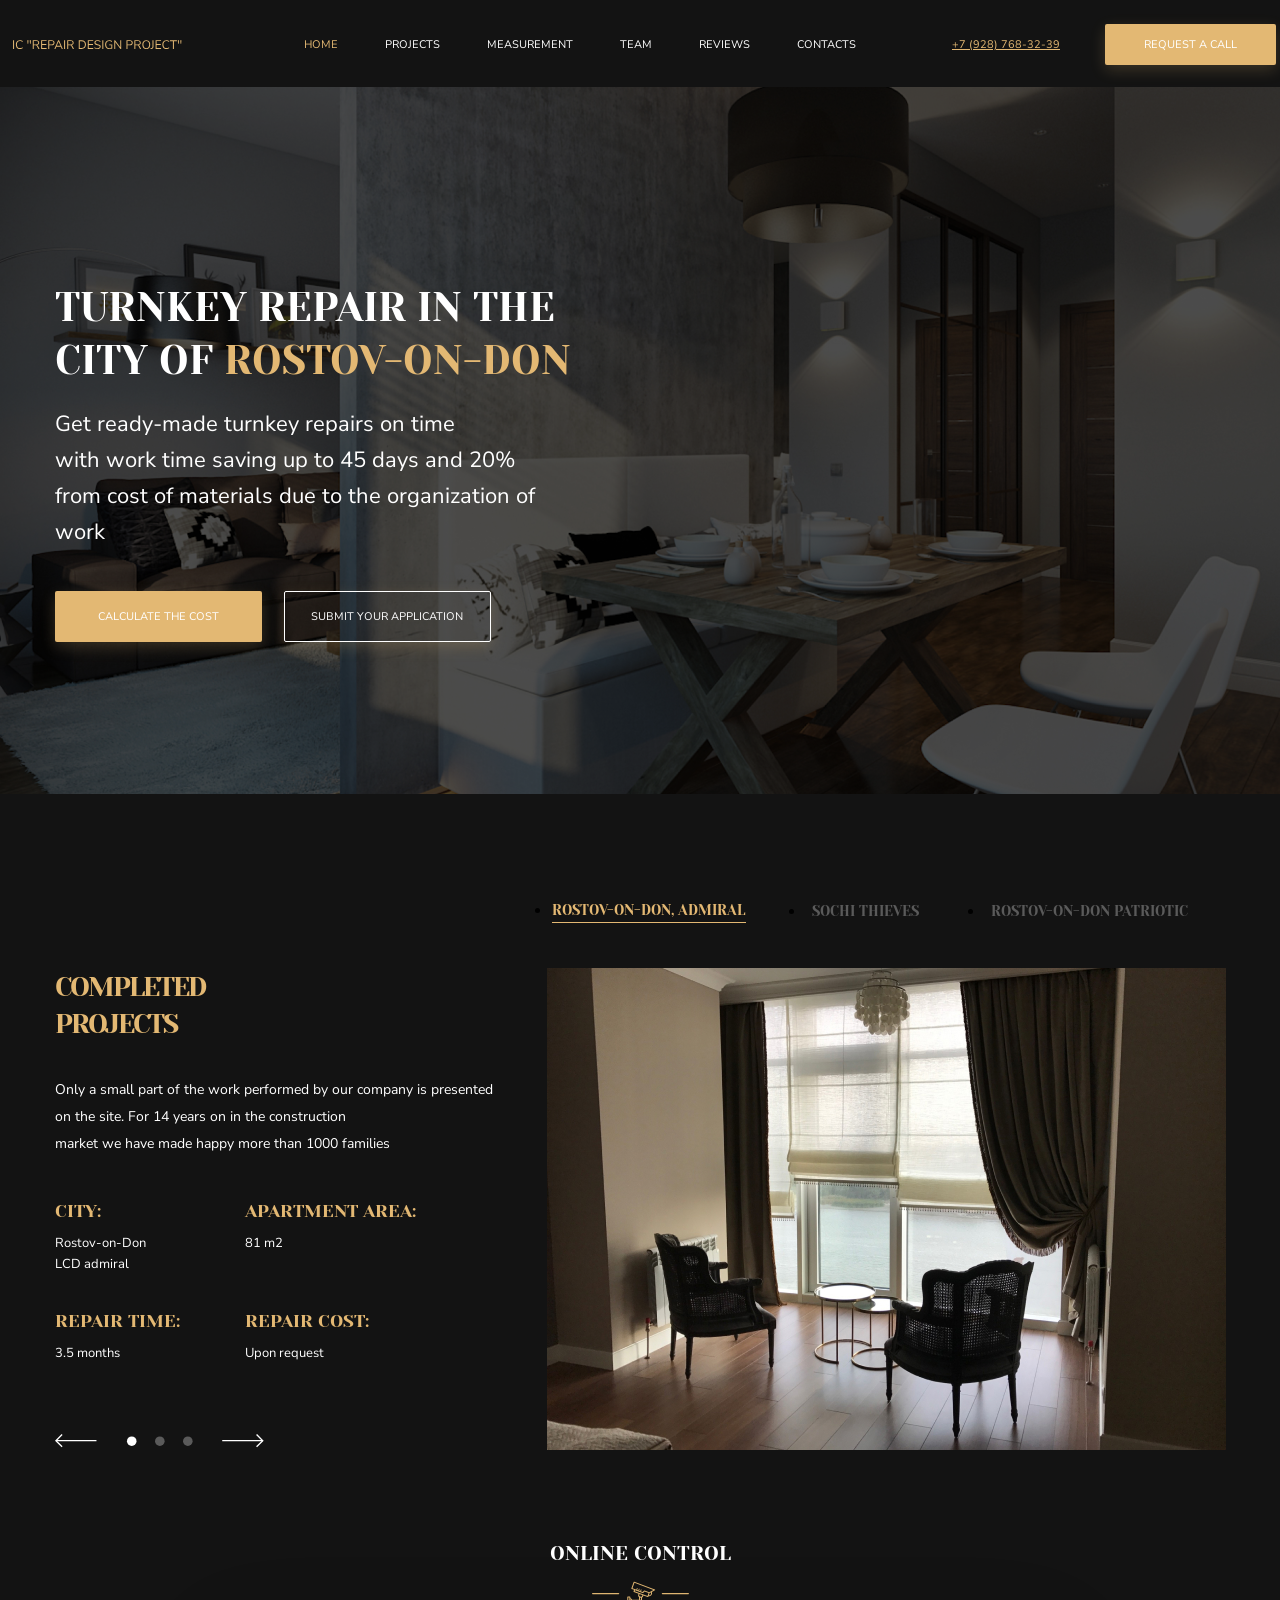
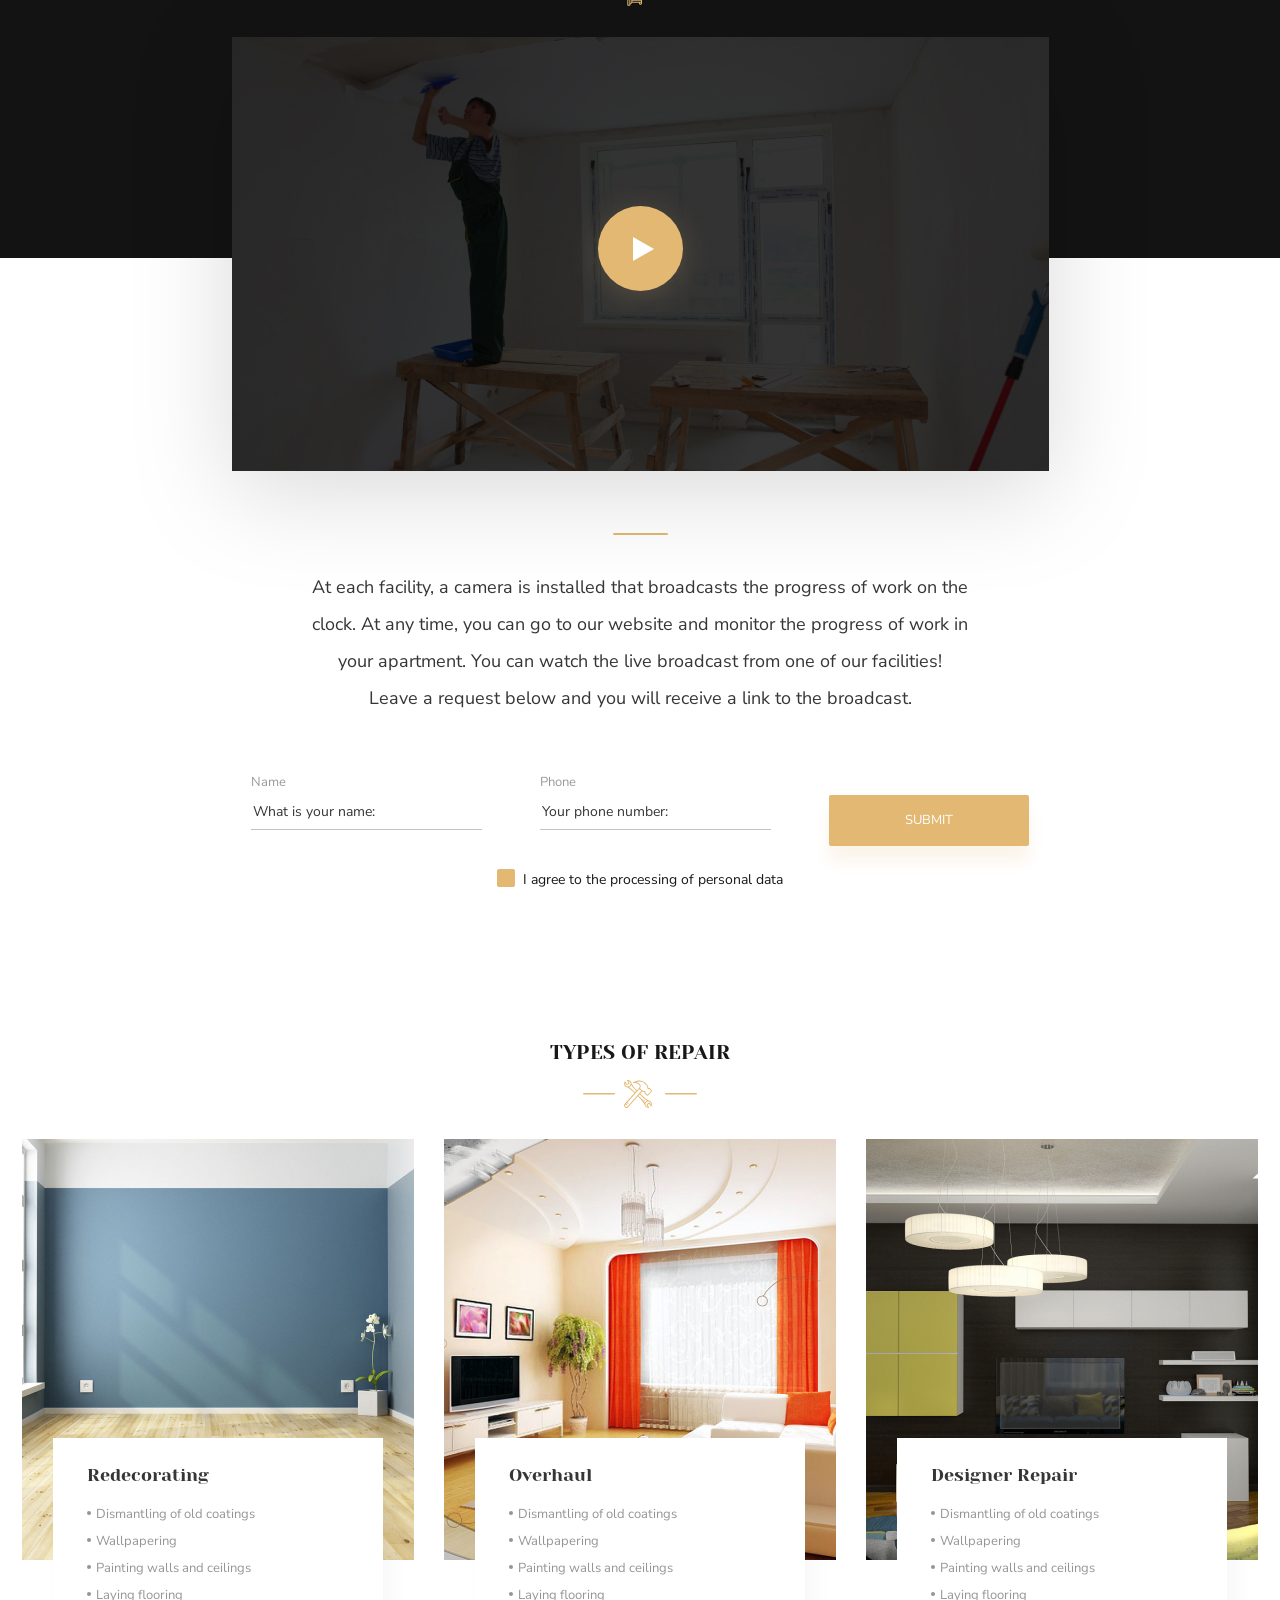
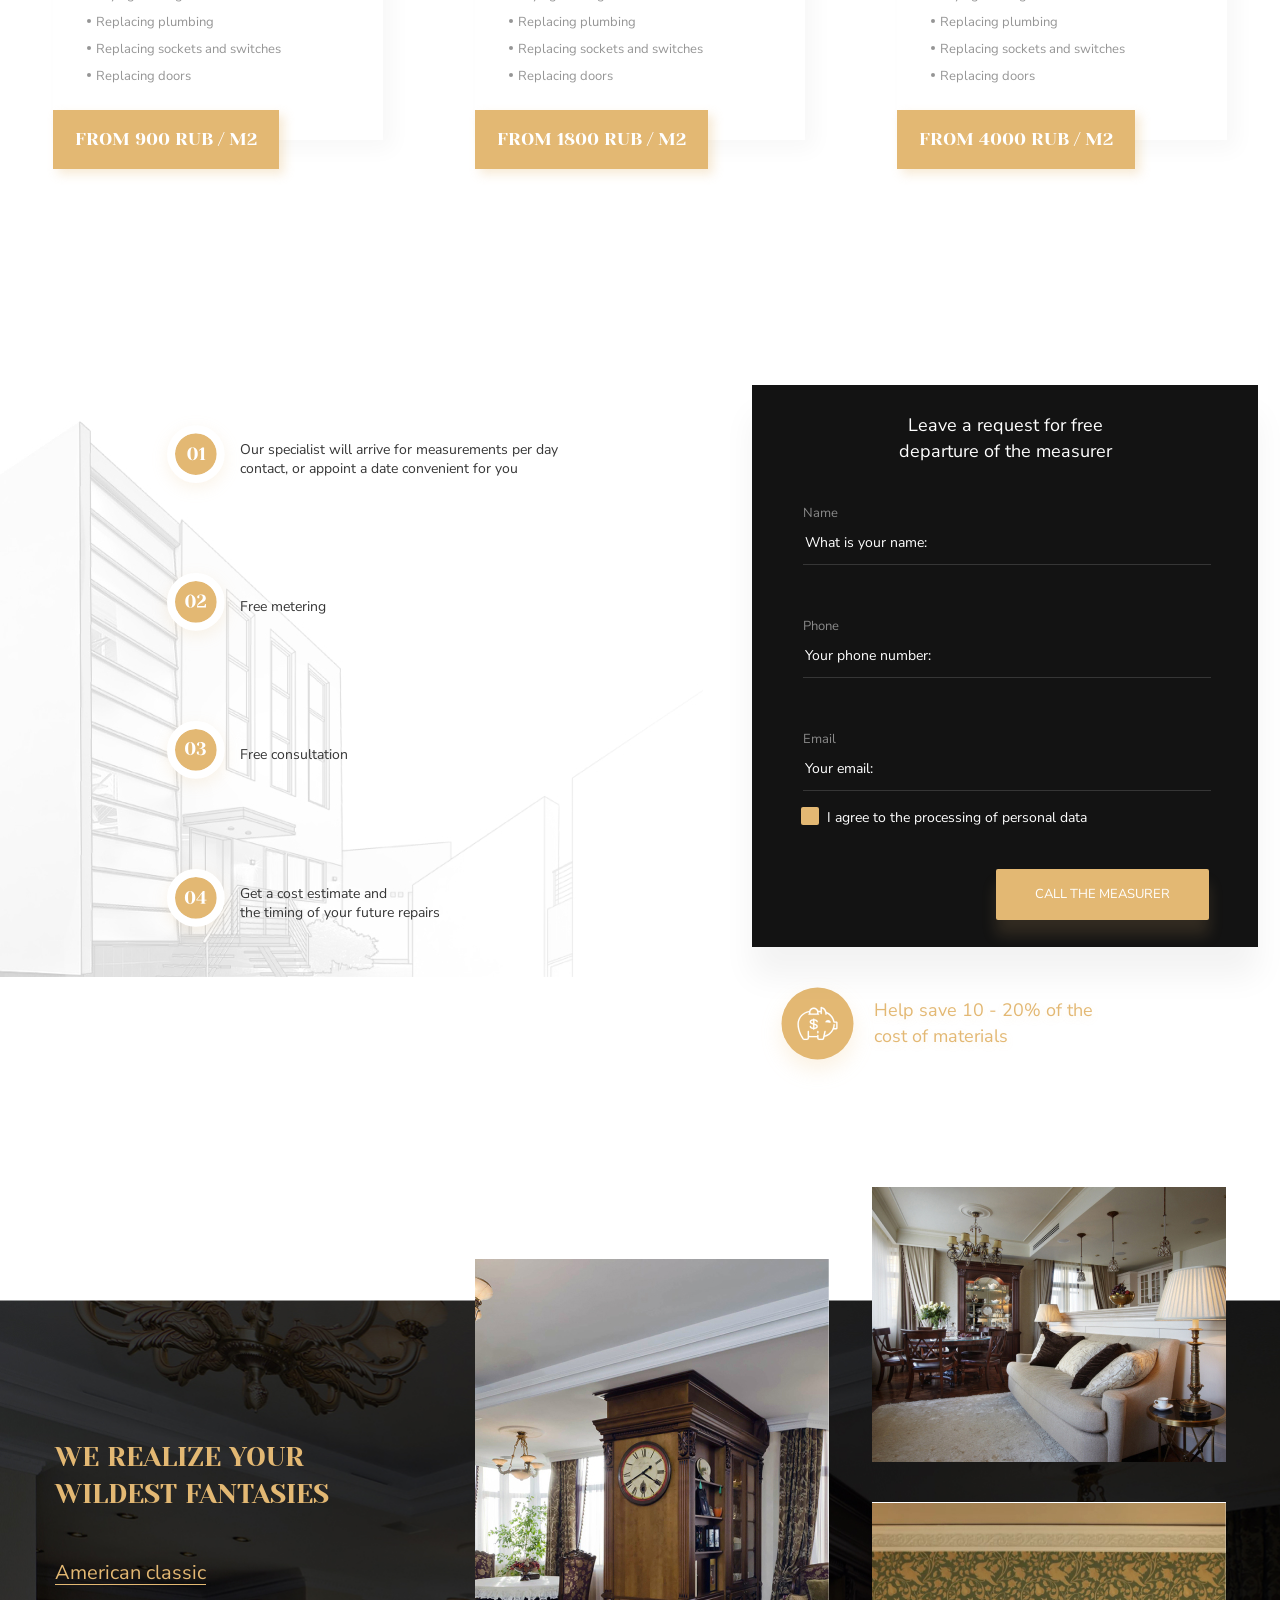
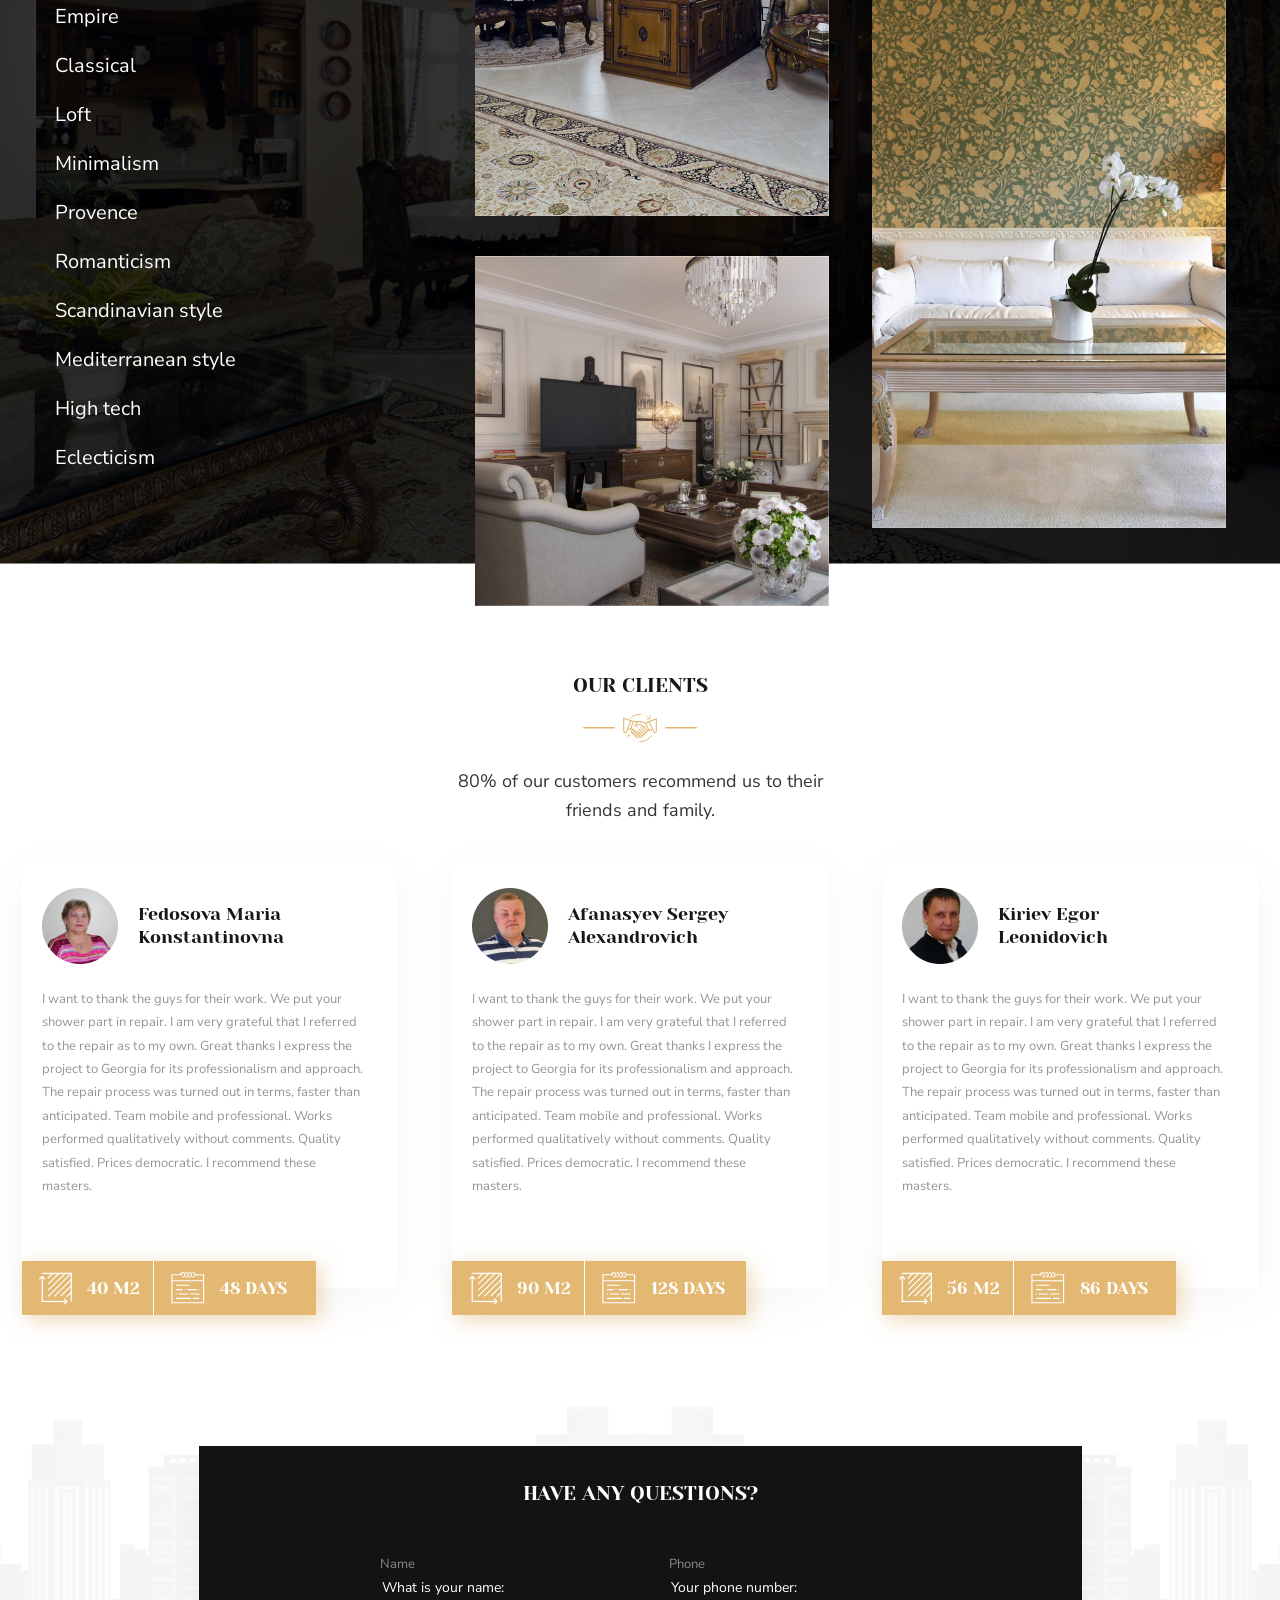
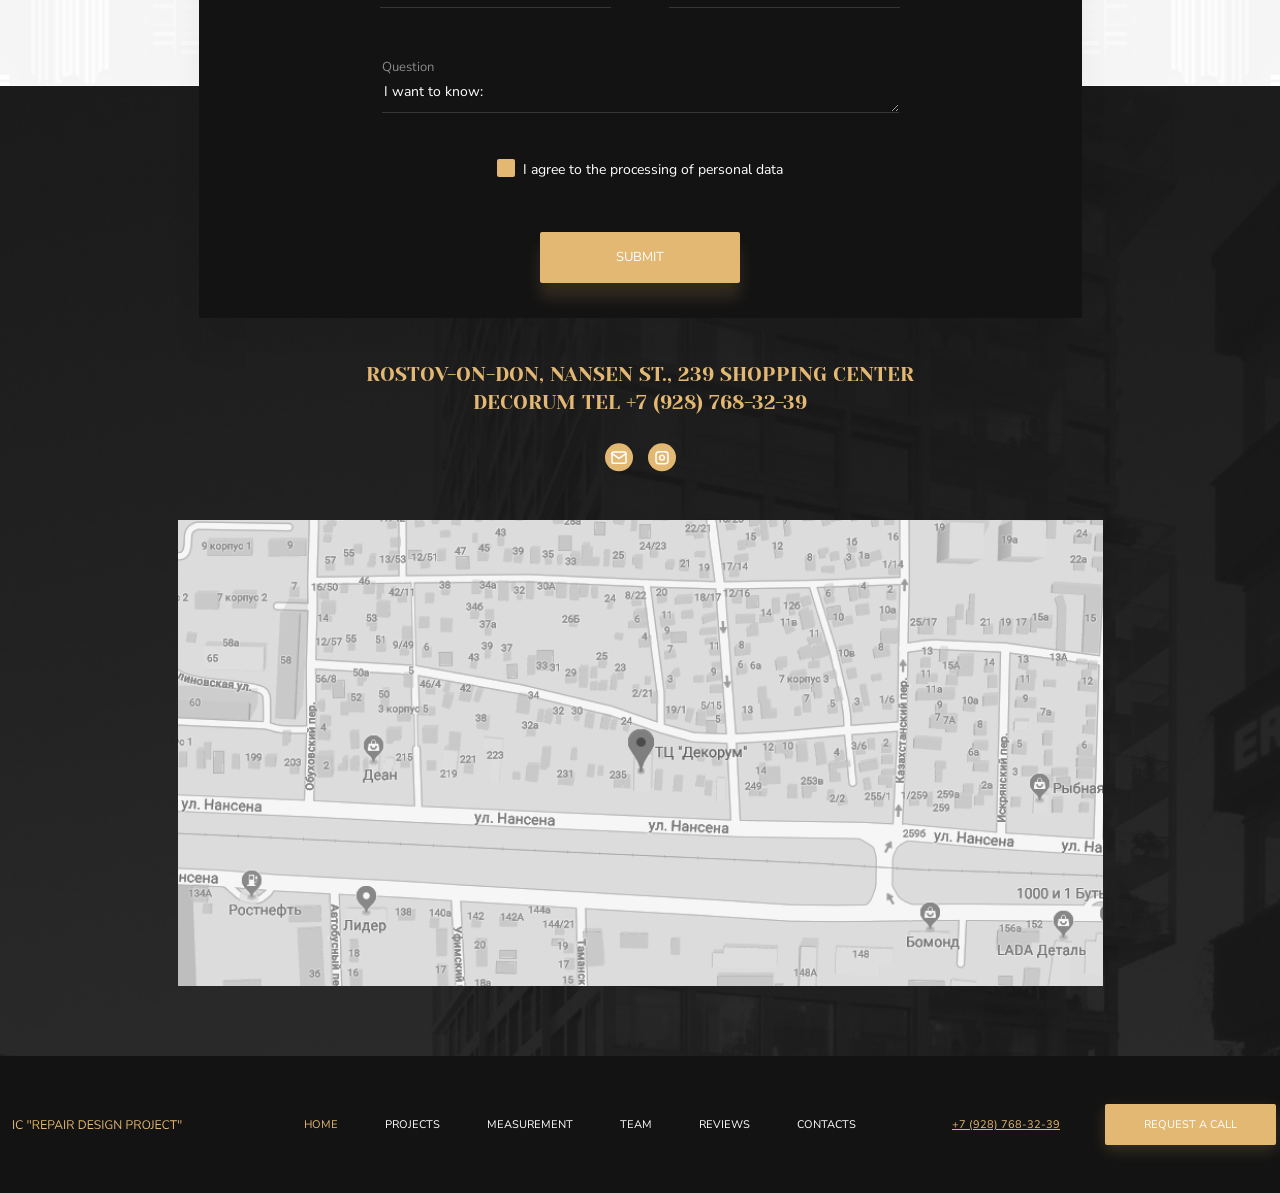
<file: index.html>
<!DOCTYPE html>
<html lang="en">

<head>
    <meta charset="UTF-8">
    <meta http-equiv="X-UA-Compatible" content="IE=edge">
    <meta name="viewport" content="width=device-width, initial-scale=1.0">

    <link rel="preconnect" href="https://fonts.googleapis.com">
    <link rel="preconnect" href="https://fonts.gstatic.com" crossorigin>
    <link href="https://fonts.googleapis.com/css2?family=Nunito+Sans&family=Yeseva+One&display=swap" rel="stylesheet">

    <link rel="stylesheet" href="./css/normalize.css">
    <link rel="stylesheet" href="./css/styles_desktop.css">
    <link rel="stylesheet" href="./css/styles_old-desktop.css">
    <link rel="stylesheet" href="./css/styles_tablet.css">
    <link rel="stylesheet" href="./css/styles_mobile.css">
    <!-- решил в этом проекте разместить стили по медиазапросам в разделные файлы. Параллельно последнее время тренировался с другими макетами и пришёл к выводу, что мне удобно собирать как бы слоями... Сразу во всех версиях сначала header, потом первую секцию в мейне и тд... Ну, и мобайл-фёрст. И на предпроцессорах. Этот проект не стал переделывать, но данный наработанный навык буду использовать в будущем.  -->

    <script defer src="./js/script.js"></script>

    <title>Turnkey Repair in the city of Rostov-on-Don</title>
</head>

<body class="body">
    <header class="header">
        <div class="header__container">
            <img class="header__logo" src="./img/Logo-IC_Repair-Design-Project.svg" width="180" height="10"
                alt="Logo IC Repair Design Project">
            <!-- Понимаю, что в макете логотип это просто шрифт, который используется во всём макете, но я логотип перевёл в svg специально, т.к. обычно так поступаю. За частую в лого уникальный шрифт из нейминга в бренд-буке и шаг вправо/влево считается побегом. Чтобы логотип не поломался при любом раскладе, сделал так -->
            <nav class="header__navigation">
                <a class="header__link header__link--current" href="./index.html">Home</a>
                <a class="header__link" href="./blank.html">PROJECTS</a>
                <a class="header__link" href="./blank.html">MEASUREMENT</a>
                <a class="header__link" href="./blank.html">TEAM</a>
                <a class="header__link" href="./blank.html">REVIEWS</a>
                <a class="header__link" href="./blank.html">CONTACTS</a>
                <!-- Капексом написал линки/кнопки для удобства при чтении кода, text-transform: uppercase в css присутствует. Верхнюю (Home) оставил для примера, что работает -->
            </nav>
            <a class="header__telephone" href="tel:+79287683239">+7 (928) 768-32-39</a>
            <button class="header__button">REQUEST A CALL</button>
            <!-- все кнопки в макете разные, без единого стиля, привязаны больше к размеру, а не единым внутренним падингам, которые по макету везде плавают... Да и даже стиль шрифта в макете плавает (Вы разрешили поправить). Поэтому сделал кнопки с фиксированным размером (в соответствии макету) и не стал выносить отдельно общие стили. Понимаю, что в идеале лучше: задать общий класс (.button), далее внутренние различия каждой кнопки вынести в отдельный класс с модификатором (.button--модификтор), а для регулировки внешних марженов ещё один класс (.название блока__button) и так будет идеально по БЭМ. Обычно так и делаю. Но, это работает в макетах, где есть общий единый стиль. А здесь в макете "разношёрст" и наплодит кучу доп.классов (парой штук не обойтись) и разбросает код в разные места из блоков, который будет не удобно читать. Можно, конечно и не под основным баттоном все модификаторы прописать, а разместить в сами блоки, но тут опять под вопросом, как лучше.  Поэтому решил не плодить лишние классы, т.к. в данном макете каждая кнопка по сути уникальная и разместить все описания стилей каждой кнопки в её рамках и рамках каждого блока, что удобнее читать и переносить в другое место. С одной стороны это увеличивает код, но с другой, если описать в разных классах, там его будет как минимум не меньше (конкретно в этом макете). -->
        </div>
    </header>

    <main class="main">

        <section class="turnkey-repair">
            <div class="turnkey-repair__container">
                <h1 class="turnkey-repair__title">
                    Turnkey Repair in the city of
                    <span class="turnkey-repair__title--city">Rostov-on-Don</span>
                </h1>
                <p class="turnkey-repair__text">
                    Get ready-made turnkey repairs on time<br> with work time saving up to 45 days and <br
                        class="turnkey-repair__br-mobile">20% from cost of
                    materials
                    due to the organization of work
                </p>
                <!-- в мобильном макете форматирование этого блока текста, конечно жесть... Я бы побил дизайнера :-). Сделал его крайне спорную задумку по форматированию текста добавив br-ку с классом, которая скрывается в десктопной версии и отображатеся только в мобильной. Если решу добавить этот проект себе в портфолио, то поправлю этот момент. Здесь же сделал в соответсвии с макетом, чтобы показать, что могу с этим справиться -->

                <button class="button turnkey-repair__button1">CALCULATE THE COST</button>
                <button class="button turnkey-repair__button2"><span class="turnkey-repair__span-mobile">SUBMIT YOUR
                    </span>APPLICATION</button>
                <!-- не понял на счет разных названий в кнопке выше в мобилке и в десктопе. Может это проверка на внимательность верстальщика? Заметил,  реализовал разные названия через спан и дисплей нан -->

            </div>
            <div class="turnkey-repair__img-overlay"></div>
        </section>

        <section class="completed-projects">
            <div class="completed-projects__container">
                <ul id="city-list" class="completed-projects__top-nav">
                    <li>
                        <button class="completed-projects__button-top-nav completed-projects__button-top-nav--active">Rostov-on-Don, Admiral</button>
                    </li>
                    <li>
                        <button class="completed-projects__button-top-nav">Sochi Thieves</button>
                    </li>
                    <li>
                        <button class="completed-projects__button-top-nav">Rostov-on-Don Patriotic</button>
                    </li>
                    <!-- сделал выше именно кнопками, а не ссылками, т.к. эти три пункта мне больше напоминают дублирование навигации стрелками из этого раздела, которые совершают замену слайдов и описаний проектов, а не ссылку на другие страницы. -->
                </ul>
                <div class="completed-projects__box">
                    <h2 class="completed-projects__title">
                        Completed <br>projects
                    </h2>
                    <p class="completed-projects__text">
                        Only a small part of the work performed by our company is presented on the site. For 14
                        years on
                        in the
                        construction <br>market we have made happy more than 1000 families
                    </p>

                    <!-- сделал не списком ниже, а дифинишн листом. По-моему здесь логичнее некуда. -->
                    <dl class="completed-projects__dl">
                        <div>
                            <dt class="completed-projects__dt">City:</dt>
                            <dd id="city-name" class="completed-projects__dd">Rostov-on-Don LCD admiral</dd>
                        </div>

                        <div>
                            <dt class="completed-projects__dt">apartment area:</dt>
                            <dd id="area-value" class="completed-projects__dd">81 m2</dd>
                        </div>

                        <div>
                            <dt class="completed-projects__dt">Repair time:</dt>
                            <dd id="repair-time-value" class="completed-projects__dd">3.5 months</dd>
                        </div>

                        <div>
                            <dt class="completed-projects__dt">Repair Cost:</dt>
                            <dd id="cost-value" class="completed-projects__dd">Upon request</dd>
                        </div>
                    </dl>

                    <div class="completed-projects__nav">
                        <button id="back" class="completed-projects__button-nav" aria-label="back">
                            <img src="./img/icon/icon_arrow-left.svg" alt="icon arrow left to back project">
                        </button>

                        <div id="point-list" class="completed-projects__nav-points">
                            <button class="completed-projects__button-nav" aria-label="selected slide">
                                <img src="./img/icon/icon_point_active.svg" alt="icon active project">
                            </button>

                            <button class="completed-projects__button-nav" aria-label="next slide">
                                <img src="./img/icon/icon_point_no-active.svg" alt="icon no active project go next">
                            </button>

                            <button class="completed-projects__button-nav" aria-label="next slide">
                                <img src="./img/icon/icon_point_no-active.svg" alt="icon no active project go next">
                            </button>
                        </div>

                        <button id="forward" class="completed-projects__button-nav" aria-label="forward">
                            <img src="./img/icon/icon_arrow-right.svg" alt="icon arrow right to next project">
                        </button>
                    </div>
                    <!-- навигацию с кнопками сопроводил описанием, если картинки не подгрузятся или для озвучивания скринридером -->

                    <div class="completed-projects__img-box">
                        <picture class="completed-projects__slide">
                            <source id="slide-img-mobile" srcset="./img/slide2-m.jpg" media="(max-width: 1255px)">
                            <img id="slide-img-desktop" src="./img/slide1.jpg" alt="interior at the window of the Аdmiral project">
                        </picture>
                        <!-- подмена картинки для мобильной версии. Странно, что они разные у дизайнера в макете. Обратил внимание, что в слоях десктопной версии есть таже, что в мобильной версии, но скрыта верхним слоем. Использую в проекте 2 варината (через тег picture и в css @media скрываю display: none и подменяю) -->

                        <div class="completed-projects__controls-mobile">
                            <button id="back-mobile" class="completed-projects__button-mobile" aria-label="back">
                                <img src="./img/icon/icon_round_arrow-left.svg" alt="icon arrow left to back project">
                            </button>
                            <button id="forward-mobile" class="completed-projects__button-mobile" aria-label="forward">
                                <img src="./img/icon/icon_round_arrow-right.svg" alt="icon arrow right to next project">
                            </button>
                            <!-- здесь тоже, кнопки смены проектов и слайдов для мобильной версии сопроводил поясняющим описанием, если картинки заглючат и не загрузятся -->
                        </div>
                    </div>
                </div>
            </div>
        </section>

        <section class="online-control">
            <div class="online-control__container">

                <h2 class="online-control__title">ONLINE CONTROL
                    <img class="online-control__logo" src="./img/icon/icon_camera.svg" alt="">
                </h2>

                <div class="online-control__video-container">
                    <video class="online-control__video" width="817" height="434" poster="./img/video_slide_dark.jpg">
                    </video>
                    <video class="online-control__video-mobile" width="340" height="207"
                        poster="./img/video_slide_dark-m.jpg">
                    </video>

                    <button class="online-control__play-button" aria-label="play">
                        <img class="online-control__play-button-img" src="./img/icon/icon_play.svg" alt="">
                    </button>
                </div>
                <!-- оформил видеоконтейнером. Два варианта для десктопа и мобильной версии отдельно, т.к. в poster-е фотки у каждой версии свои. Кнопку использую одну с перепозиционированием calc в css -->

                <p class="online-control__text">
                    At each facility, a camera is installed that broadcasts the progress of work on the clock. At any
                    time,
                    you
                    can go to our website and monitor the progress of work in your apartment. You can watch the live
                    broadcast
                    from one of our facilities! <br> Leave a request below and you will receive a link to the broadcast.
                </p>

                <form class="online-control__form">
                    <label class="online-control__lable">
                        Name
                        <input class="online-control__input" type="text" placeholder="What is your name:">
                    </label>

                    <label class="online-control__lable">
                        <span class="online-control__span-mobile-of">Phone</span><span
                            class="online-control__span-desktop-of">Number</span>
                        <!-- замена разных заголовков в лейбле в мобильной и десктоп версиях. В одной Phone, в другой Number. Может косяк дизайнера или проверка на внимательность? короче я сделал, как в макете. -->
                        <input class="online-control__input" type="tel" data-tel-input placeholder="Your phone number:"
                            maxlength="18">
                    </label>

                    <button class="button online-control__button">SUBMIT</button>

                    <label class="check">
                        <input class="check__input" type="checkbox">
                        <span class="check__box"></span>
                        <span class="check__text">I agree to the processing of personal data</span>
                    </label>
                </form>
            </div>
        </section>

        <section class="types-of-repair">
            <h2 class="types-of-repair__title">TYPES OF REPAIR
                <img src="./img/icon/icon_tools-x.svg" alt="">
            </h2>

            <ul class="types-of-repair__list">
                <li class="types-of-repair__option">
                    <picture class="types-of-repair__img">
                        <source srcset="./img/type_repair-1-m.jpg" media="(max-width: 640px)">
                        <source srcset="./img/type_repair-1-od.jpg" media="(max-width: 1256px)">
                        <img src="./img/type_repair-1.jpg" alt="Interior Redecorating">
                    </picture>
                    <div>
                        <div class="types-of-repair__substrate">
                            <h3 class="types-of-repair__category">Redecorating</h3>
                            <ul class="types-of-repair__description">
                                <li>Dismantling of old coatings</li>
                                <li>Wallpapering</li>
                                <li>Painting walls and ceilings</li>
                                <li>Laying flooring</li>
                                <li>Replacing plumbing</li>
                                <li>Replacing sockets and switches</li>
                                <li>Replacing doors</li>
                            </ul>
                        </div>
                        <span class="types-of-repair__price">
                            from 900 rub / m2
                        </span>
                    </div>
                </li>

                <li class="types-of-repair__option">
                    <picture class="types-of-repair__img">
                        <source srcset="./img/type_repair-2-m.jpg" media="(max-width: 640px)">
                        <source srcset="./img/type_repair-2-od.jpg" media="(max-width: 1256px)">
                        <img src="./img/type_repair-2.jpg" alt="Interior Overhaul">
                    </picture>
                    <div>
                        <div class="types-of-repair__substrate">
                            <h3 class="types-of-repair__category">Overhaul</h3>
                            <ul class="types-of-repair__description">
                                <li>Dismantling of old coatings</li>
                                <li>Wallpapering</li>
                                <li>Painting walls and ceilings</li>
                                <li>Laying flooring</li>
                                <li>Replacing plumbing</li>
                                <li>Replacing sockets and switches</li>
                                <li>Replacing doors</li>
                            </ul>
                        </div>
                        <span class="types-of-repair__price">
                            from 1800 rub / m2
                        </span>
                    </div>
                </li>

                <li class="types-of-repair__option types-of-repair__option--third">
                    <picture class="types-of-repair__img">
                        <source srcset="./img/type_repair-3-m.jpg" media="(max-width: 640px)">
                        <source srcset="./img/type_repair-3-od.jpg" media="(max-width: 1256px)">
                        <img src="./img/type_repair-3.jpg" alt="Interior Designer Repair">
                    </picture>
                    <div>
                        <div class="types-of-repair__substrate">
                            <h3 class="types-of-repair__category">Designer Repair</h3>
                            <ul class="types-of-repair__description">
                                <li>Dismantling of old coatings</li>
                                <li>Wallpapering</li>
                                <li>Painting walls and ceilings</li>
                                <li>Laying flooring</li>
                                <li>Replacing plumbing</li>
                                <li>Replacing sockets and switches</li>
                                <li>Replacing doors</li>
                            </ul>
                        </div>
                        <span class="types-of-repair__price">
                            from 4000 rub / m2
                        </span>
                    </div>
                </li>
            </ul>
        </section>

        <section class="deal-steps">
            <h2 class="visually-hidden">Deal steps</h2>
            <div class="deal-steps__wrapper">
                <div class="deal-steps__container">
                    <ul class="deal-steps__freeze">
                        <li>
                            <img src="./img/icon/icon_1.svg" alt="">
                            Our specialist will arrive for measurements per day
                            contact, or appoint a date convenient for you
                        </li>
                        <li>
                            <img src="./img/icon/icon_2.svg" alt="">
                            Free metering
                        </li>
                        <li>
                            <img src="./img/icon/icon_3.svg" alt="">
                            Free consultation
                        </li>
                        <li>
                            <img src="./img/icon/icon_4.svg" alt="">
                            Get a cost estimate and <br>the timing of your future repairs
                        </li>
                    </ul>

                    <div class="deal-steps__wrapping-form">
                        <h3 class="deal-steps__title-form">
                            Leave a request for free <br>departure of the measurer
                        </h3>
                        <form class="deal-steps__form">
                            <fieldset class="deal-steps__fieldset">
                                <label class="deal-steps__label">
                                    Name
                                    <input class="deal-steps__input" type="text" placeholder="What is your name:">
                                </label>

                                <label class="deal-steps__label">
                                    Phone
                                    <input class="deal-steps__input" type="tel" data-tel-input
                                        placeholder="Your phone number:" maxlength="18">
                                </label>

                                <label class="deal-steps__label">
                                    Email
                                    <input class="deal-steps__input" type="email" placeholder="Your email:">
                                </label>
                            </fieldset>

                            <label class="check deal-steps__check">
                                <input class="check__input" type="checkbox">
                                <span class="check__box"></span>
                                <span class="check__text--white">I agree to the processing of personal data</span>
                            </label>

                            <button class="button deal-steps__button">CALL THE MEASURER</button>
                        </form>
                    </div>
                </div>
            </div>
            <div class="deal-steps__discount-container">
                <div class="deal-steps__discount">
                    <img src="./img/icon/icon_pig.svg" alt="piggy bank">
                    <span class="deal-steps__discount-pitch">Help save 10 - 20% of the <br>cost of materials</span>
                </div>
            </div>
        </section>

        <section class="we-realize-fantasies">
            <div class="we-realize-fantasies__wrapper">
                <!-- сделал двойную обвертку, т.к. будут использоваться отрицательные марджены, чтобы толкать картинки слайд-шоу за пределы блока с фоновой картинкой. Они будут залазить на соседние секшны и это будет не правильно по БЭМу (использование внешних мардженов у блока и сложность переноса в другое место). -->
                <div class="we-realize-fantasies__container">
                    <div class="we-realize-fantasies__box-links">
                        <h2 class="we-realize-fantasies__title">
                            We realize your <br>wildest fantasies
                        </h2>
                        <ul class="we-realize-fantasies__list">
                            <li class=""><button class="we-realize-fantasies__button--active">American
                                    classic</button></li>
                            <li><button class="we-realize-fantasies__button">Empire</button></li>
                            <li><button class="we-realize-fantasies__button">Classical</button></li>
                            <li><button class="we-realize-fantasies__button">Loft</button></li>
                            <li><button class="we-realize-fantasies__button">Minimalism</button></li>
                            <li><button class="we-realize-fantasies__button">Provence</button></li>
                            <li><button class="we-realize-fantasies__button">Romanticism</button></li>
                            <li><button class="we-realize-fantasies__button">Scandinavian style</button></li>
                            <li><button class="we-realize-fantasies__button">Mediterranean style</button></li>
                            <li><button class="we-realize-fantasies__button">High tech</button></li>
                            <li><button class="we-realize-fantasies__button">Eclecticism</button></li>
                            <!-- реализовал блок кнопками, а не ссылками, хотя внешне похожи, т.к. это скорее всего кнопки, которые переключают слайд-шоу в этом разделе, работа которого организуется уже JS-ом -->
                        </ul>
                    </div>

                    <!-- слайдшоу для десктоп-версии -->
                    <div class="we-realize-fantasies__slide-show">
                        <div class="we-realize-fantasies__slide-left">
                            <img src="./img/fantasies-1.jpg" alt="">
                            <img src="./img/fantasies-3.jpg" alt="">
                        </div>
                        <div class="we-realize-fantasies__slide-right">
                            <img src="./img/fantasies-2.jpg" alt="">
                            <img src="./img/fantasies-4.jpg" alt="">
                        </div>
                    </div>

                    <!-- отдельная навигация и слайды для мобильной версии -->
                    <div class="we-realize-fantasies__slide-show-mobile">
                        <img src="./img/fantasies-1-m.jpg" width="340" height="242"
                            alt="interior America classic with clock of center">
                        <div class="we-realize-fantasies__controls-mobile">
                            <button class="we-realize-fantasies__button-mobile" aria-label="back">
                                <img src="./img/icon/icon_round_arrow-left.svg" alt="icon arrow left to back project">
                            </button>
                            <button class="we-realize-fantasies__button-mobile" aria-label="forward">
                                <img src="./img/icon/icon_round_arrow-right.svg" alt="icon arrow right to next project">
                            </button>
                        </div>
                    </div>
                </div>
            </div>
        </section>

        <section class="clients">
            <h2 class="clients__title">
                our clients
                <img src="./img/icon/icon_handshake.svg" alt="">
            </h2>
            <p class="clients__text">
                80% of our customers recommend us to their
                friends and family.
            </p>

            <ul class="clients__list">
                <li class="clients__card">
                    <div class="clients__card-warp">
                        <h3 class="clients__name">
                            <img class="clients__avatar" src="./img/avatar_1.jpg" width="76" height="76"
                                alt="portrait of Fedosova Maria Konstantinovna">
                            Fedosova Maria Konstantinovna
                        </h3>
                        <p class="clients__review">
                            I want to thank the guys for their work. We put your shower part in repair. I am very
                            grateful
                            that I referred to the repair as to my own. Great thanks I express the project
                            to Georgia for its professionalism and approach.<br>
                            The repair process was turned out in terms, faster than anticipated. Team mobile and
                            professional. Works performed qualitatively without comments. Quality satisfied. Prices
                            democratic. I recommend these masters.
                        </p>
                    </div>
                    <div class="clients__object-of-work">
                        <span class="clients__dimensions">
                            <img src="./img/icon/icon_xy.svg" alt="">
                            40 M2
                        </span>
                        <span class="clients__term">
                            <img src="./img/icon/icon_diary.svg" alt="">
                            48 DAYS
                        </span>
                    </div>
                </li>

                <li class="clients__card">
                    <div class="clients__card-warp">
                        <h3 class="clients__name">
                            <img class="clients__avatar" src="./img/avatar_2.jpg" width="76" height="76"
                                alt="portrait of Afanasyev Sergey Alexandrovich">
                            Afanasyev Sergey Alexandrovich
                        </h3>
                        <p class="clients__review">
                            I want to thank the guys for their work. We put your shower part in repair. I am very
                            grateful
                            that I referred to the repair as to my own. Great thanks I express the project
                            to Georgia for its professionalism and approach.<br>
                            The repair process was turned out in terms, faster than anticipated. Team mobile and
                            professional. Works performed qualitatively without comments. Quality satisfied. Prices
                            democratic. I recommend these masters.
                        </p>
                    </div>
                    <div class="clients__object-of-work">
                        <span class="clients__dimensions">
                            <img src="./img/icon/icon_xy.svg" alt="">
                            90 M2
                        </span>
                        <span class="clients__term">
                            <img src="./img/icon/icon_diary.svg" alt="">
                            128 DAYS
                        </span>
                    </div>
                </li>
                <li class="clients__card clients__card--third">
                    <div class="clients__card-warp">
                        <h3 class="clients__name">
                            <img class="clients__avatar" src="./img/avatar_3.jpg" width="76" height="76"
                                alt="portrait of Kiriev Egor Leonidovich">
                            Kiriev Egor Leonidovich
                        </h3>
                        <p class="clients__review">
                            I want to thank the guys for their work. We put your shower part in repair. I am very
                            grateful
                            that I referred to the repair as to my own. Great thanks I express the project
                            to Georgia for its professionalism and approach.<br>
                            The repair process was turned out in terms, faster than anticipated. Team mobile and
                            professional. Works performed qualitatively without comments. Quality satisfied. Prices
                            democratic. I recommend these masters.
                        </p>
                    </div>
                    <div class="clients__object-of-work          ">
                        <span class="clients__dimensions">
                            <img src="./img/icon/icon_xy.svg" alt="">
                            56 M2
                        </span>
                        <span class="clients__term">
                            <img src="./img/icon/icon_diary.svg" alt="">
                            86 DAYS
                        </span>
                    </div>
                </li>
            </ul>
        </section>

        <section class="contact-us">
            <div class="contact-us__top-container">
                <div class="contact-us__wrapping-form">
                    <h2 class="contact-us__title-form">Have Any Questions?</h2>
                    <form class="contact-us__form">
                        <fieldset class="contact-us__fieldset">
                            <div class="contact-us__form-div">
                                <label class="contact-us__label">
                                    Name
                                    <input class="contact-us__input" type="text" placeholder="What is your name:">
                                </label>

                                <label class="contact-us__label">
                                    Phone
                                    <input class="contact-us__input" type="tel" data-tel-input
                                        placeholder="Your phone number:" maxlength="18">
                                </label>
                            </div>

                        </fieldset>
                        <label class="contact-us__label-textarea">
                            Question
                            <textarea class="contact-us__textarea" name="comment" rows="1" cols="20" wrap="hard"
                                placeholder="I want to know:" style="overflow:hidden;"></textarea>
                        </label>

                        <label class="check contact-us__check">
                            <input class="check__input" type="checkbox">
                            <span class="check__box"></span>
                            <span class="check__text--white">I agree to the processing of personal data</span>
                        </label>

                        <button class="contact-us__button">Submit</button>
                    </form>
                </div>
            </div>

            <div class="contact-us__bottom-container">
                <img class="contact-us__map-img-mobile" src="./img/map-m.jpg" width="340" height="255"
                    alt="shopping center map">
                <address class="contact-us__address">
                    Rostov-on-Don, Nansen St., 239 Shopping Center Decorum <br class="contact-us__br-mobile">
                    <a class="contact-us__tel" href="tel:+79287683239">TEL +7 (928) 768-32-39</a>
                </address>

                <div class="contact-us__icons">
                    <a href="./blank.html" target="_blank"><img class="contact-us__icon"
                            src="./img/icon/icon_e-mail.svg" alt="e-mail"></a>
                    <a href="./blank.html" target="_blank"><img class="contact-us__icon"
                            src="./img/icon/icon_instagram.svg" alt="instagram"></a>
                </div>

                <div class="contact-us__map-warp">
                    <picture class="contact-us__map-img">
                        <source srcset="./img/map-tab.jpg" media="(max-width: 1014px)">
                        <source srcset="./img/map-od.jpg" media="(max-width: 1255px)">
                        <img src="./img/map.jpg" alt="shopping center map">
                    </picture>
                </div>

            </div>
        </section>
    </main>

    <footer class="footer">
        <div class="footer__container">
            <img class="footer__logo" src="./img/Logo-IC_Repair-Design-Project.svg" alt="Logo IC Repair Design Project"
                width="180" height="10">
            <nav class="footer__navigation">
                <a class="footer__link footer__link--current" href="./index.html">HOME</a>
                <a class="footer__link" href="./blank.html">PROJECTS</a>
                <a class="footer__link" href="./blank.html">MEASUREMENT</a>
                <a class="footer__link" href="./blank.html">TEAM</a>
                <a class="footer__link" href="./blank.html">REVIEWS</a>
                <a class="footer__link" href="./blank.html">CONTACTS</a>
                <!-- Капексом написал линки/кнопки для удобства при чтении кода, text-transform: uppercase в css присутствует. -->
            </nav>
            <a class="footer__telephone" href="tel:+79287683239">+7 (928) 768-32-39</a>
            <button class="button footer__button">REQUEST A CALL</button>
        </div>
    </footer>

</body>

</html>
</file>
<file: css/styles_desktop.css>
* {
    box-sizing: border-box;
}

.visually-hidden {
    position: absolute;
    width: 1px;
    height: 1px;
    margin: -1px;
    border: 0;
    padding: 0;
    white-space: nowrap;
    clip-path: inset(100%);
    clip: rect(0 0 0 0);
    overflow: hidden;
}

.body {
    margin: 0;
}


/* header */
.header {
    background-color: #131313;

    font-family: 'Nunito Sans', sans-serif;
    font-style: normal;
    font-weight: 400;
}

.header__container {
    display: flex;
    align-items: center;

    max-width: 1256px;
    margin-right: auto;
    margin-left: auto;
    margin-top: 0;
    margin-bottom: 0;
    padding-top: 24px;
    padding-bottom: 22px;
}

.header__logo {
    margin-left: 0;
    margin-right: 122px;
    padding: 0;
}

.header__navigation {
    display: flex;
    gap: 47px;
    margin-right: 96px;

    text-transform: uppercase;
}

.header__link {
    position: relative;
    font-size: 11px;
    line-height: 15px;

    color: #FFFFFF;
    text-decoration: none;
}

.header__link:hover {
    text-decoration: underline;
}

.header__link--current {
    color: #E3B873;
}

.header__telephone {
    display: block;
    min-width: max-content;
    margin: 0 45px 0 0;

    font-size: 11px;
    line-height: 15px;
    text-align: right;
    text-decoration-line: underline;
    color: #E3B873;
}

.header__telephone:hover {
    color: #ffffff;
}

.header__button {
    margin: 0;
    padding: 13px 39px;

    min-width: max-content;
    background: #E3B873;
    box-shadow: 0px 5px 15px rgba(227, 184, 115, 0.2);
    border-radius: 2px;
    border: 0;

    cursor: pointer;

    font-size: 11px;
    line-height: 15px;
    text-align: center;
    text-transform: uppercase;
    /* font-style: italic; */
    /* по макету с наклоном, но оно смотрится бардаком. Я закоментил, с Вашего разрешения */
    color: #FFFFFF;

}


/* section-1 turnkey-repair */
.turnkey-repair {
    position: relative;
    background-color: #131313;
    height: 707px;
    background-image: url(../img/bg_big.jpg);
    background-size: cover;

    font-family: 'Nunito Sans', sans-serif;
    font-style: normal;
    font-weight: 400;
}

.turnkey-repair__img-overlay {
    content: '';
    position: absolute;
    top: 0;
    right: 0;
    bottom: 0;
    left: 0;
    background-color: rgba(0, 0, 0, 0.7);
    height: 707px;
}

.turnkey-repair__container {
    max-width: 1171px;
    margin-right: auto;
    margin-left: auto;
    padding-top: 194px;
    position: relative;
    z-index: 1;
}

.turnkey-repair__title {
    margin: 0;
    margin-bottom: 19px;
    font-family: 'Yeseva One', cursive;
    text-transform: uppercase;
    font-style: normal;
    font-weight: 400;
    width: 600px;

    font-size: 40px;
    line-height: 53px;

    color: #FFFFFF;
}

.turnkey-repair__title--city {
    color: #E3B873;
}

.turnkey-repair__text {
    display: block;
    width: 510px;
    margin-top: 0;
    margin-bottom: 41px;

    font-size: 22px;
    line-height: 36px;

    color: #FFFFFF;
}

.turnkey-repair__br-mobile {
    display: none;
}

.turnkey-repair__button1 {
    width: 207px;
    height: 51px;
    margin-right: 18px;

    min-width: max-content;
    background: #E3B873;
    box-shadow: 0px 5px 15px rgba(227, 184, 115, 0.2);
    border-radius: 2px;
    border: 0;
    cursor: pointer;

    /* font-style: italic; */
    /* по макету с наклоном, но оно смотрится бардаком. Я закоментил, с Вашего разрешения */
    font-size: 11px;
    line-height: 15px;
    text-align: center;
    text-transform: uppercase;

    color: #FFFFFF;
}

.turnkey-repair__button2 {
    min-width: max-content;
    box-shadow: 0px 5px 15px rgba(227, 184, 115, 0.2);
    border-radius: 2px;
    border: 0;
    cursor: pointer;

    /* font-style: italic; */
    /* по макету с наклоном, но оно смотрится бардаком. Я закоментил, с Вашего разрешения */
    font-size: 11px;
    line-height: 15px;
    text-align: center;
    text-transform: uppercase;

    color: #FFFFFF;
    width: 207px;
    height: 51px;

    background: none;
    border: 1px solid #FFFFFF;
}


/* sectoin-2 completed-projects */
.completed-projects {
    padding-top: 107px;
    padding-bottom: 92px;

    background-color: #131313;

    font-family: 'Nunito Sans', sans-serif;
    font-style: normal;
    font-weight: 400;
}

.completed-projects__container {
    max-width: 1171px;
    margin-right: auto;
    margin-left: auto;
}

.completed-projects__box {
    display: flex;
    height: 480px;
    width: 100%;
    flex-wrap: wrap;
    flex-direction: column;
}

.completed-projects__top-nav {
    display: flex;
    width: fit-content;
    padding-left: 0;
    gap: 60px;
    margin-top: 0;
    margin-bottom: 45px;
    margin-left: auto;
    margin-right: 32px;
}

.completed-projects__button-top-nav {
    background: none;
    border: 0;
    cursor: pointer;

    font-family: 'Yeseva One';
    font-style: normal;
    font-weight: 400;
    font-size: 14px;
    line-height: 19px;
    text-transform: uppercase;

    color: rgba(255, 255, 255, 0.3);
}

.completed-projects__button-top-nav--active {
    background: none;
    border: 0;
    cursor: pointer;

    font-family: 'Yeseva One';
    font-style: normal;
    font-weight: 400;
    font-size: 14px;
    line-height: 9px;
    text-transform: uppercase;

    border-bottom: 1px solid;
    padding-bottom: 7px;
    padding-left: 0;
    padding-right: 0;
    color: #E3B873;
}

.completed-projects__title {
    margin-top: 0;
    margin-left: 0;
    margin-bottom: 34px;
    font-family: 'Yeseva One', cursive;
    text-transform: uppercase;
    font-style: normal;
    font-weight: 400;
    font-size: 27px;
    line-height: 37px;
    letter-spacing: -0.07em;

    color: #E3B873;
}

.completed-projects__text {
    display: block;
    width: 442px;
    margin-top: 0;
    margin-bottom: 42px;

    font-size: 14px;
    line-height: 27px;

    color: #FFFFFF;
}

.completed-projects__dl {
    display: grid;
    grid-template-columns: repeat(2, 190px);
    row-gap: 34px;
    margin-top: 0;
    margin-bottom: 70px;
}

.completed-projects__dt {
    font-family: 'Yeseva One';
    font-style: normal;
    font-weight: 400;
    font-size: 18px;
    line-height: 25px;
    text-transform: uppercase;
    margin-bottom: 9px;

    color: #E3B873;
}

.completed-projects__dd {
    margin-left: 0;
    font-size: 13px;
    line-height: 21px;
    max-width: 118px;

    color: #FFFFFF;
}

.completed-projects__nav {
    display: flex;
    gap: 29px;
}

.completed-projects__nav-points {
    display: flex;
    gap: 18px;
}

.completed-projects__button-nav {
    background: none;
    border: 0;
    padding: 0;

    cursor: pointer;
}

.completed-projects__button-nav img {
    display: block;
}

.completed-projects__slide {
    width: 679px;
    height: 482px;
}

.completed-projects__controls-mobile {
    display: none;
}

.completed-projects__img-box {
    margin-left: auto;
}


/* section-3 online-control */
.online-control {
    background: linear-gradient(to bottom,
            #131313 31%, #FFFFFF 31%);
    /* я не использую отрицательны марджен, как предлагалось в уроке, т.к. при переносе блока (по БЭМ) это будет проблемно. Поэтому вот такое решение с нулевым градиентом, которое на мой взгляд интереснее. И блок при переносе войдёт в другое место, как влитой. */

    font-family: 'Nunito Sans', sans-serif;
    font-style: normal;
    font-weight: 400;
}

.online-control__container {
    display: flex;
    flex-direction: column;
    align-items: center;
    max-width: 817px;
    margin-right: auto;
    margin-left: auto;
    position: relative;
}

.online-control__title {
    display: flex;
    flex-direction: column;
    align-items: center;
    gap: 13px;

    width: 196px;
    margin-top: 0;
    margin-bottom: 31px;

    font-family: 'Yeseva One';
    font-style: normal;
    font-weight: 400;
    font-size: 20px;
    line-height: 28px;
    text-align: center;
    text-transform: uppercase;

    color: #FFFFFF;
}

.online-control__logo {
    width: 97px;
}

.online-control__video-container {
    position: relative;
}

/* оранжевую декоративную полоску нарисовал псевдоэлементом */
.online-control__video-container::after {
    content: "";
    display: block;
    margin-right: auto;
    margin-left: auto;
    margin-top: 0;
    margin-bottom: 34px;

    background: #E3B873;
    height: 2px;
    width: 55px;
    border-radius: 2px;
}

.online-control__video {
    display: block;
    padding: 0;
    margin-bottom: 62px;
    filter: drop-shadow(0px 20px 50px rgba(0, 0, 0, 0.15));

}

.online-control__video-mobile {
    display: none;
}

.online-control__play-button {
    position: absolute;
    top: calc(434px / 2 - 145px / 2);
    left: calc(817px / 2 - 145px / 2);

    padding: 0;
    margin: 0;
    border: 0;
    background: none;
    cursor: pointer;
}

.online-control__play-button-img {
    display: block;
    margin: 0;
    padding: 0;
    width: 145px;
}

.online-control__text {
    width: 681px;
    margin-top: 0;
    margin-left: auto;
    margin-right: auto;
    margin-bottom: calc(92px - 37px);

    font-family: 'Nunito Sans';
    font-style: normal;
    font-weight: 400;
    font-size: 18px;
    line-height: 37px;
    text-align: center;

    color: #363636;
}

.online-control__form {
    display: flex;
    justify-content: center;
    align-items: center;
    column-gap: 58px;
    flex-wrap: wrap;

    width: 780px;
    margin-bottom: calc(148px / 2);
    /* сделал калькуляцию для более удобного переноса блоков без наружения вёрски. Маржен поделил между соседними секциями (этой и нижней) */
}

.online-control__lable {
    display: flex;
    flex-direction: column;

    font-family: 'Nunito Sans';
    font-style: normal;
    font-weight: 400;
    font-size: 13px;
    line-height: 21px;

    color: rgba(54, 54, 54, 0.5);
}

.online-control__span-desktop-of {
    display: none;
}

.online-control__input {
    border: none;
    border-bottom: 1px solid rgba(54, 54, 54, 0.3);

    padding-top: 7px;
    padding-bottom: 6px;
    margin: 0px 0px 39px;

    width: 231px;

    font-family: 'Nunito Sans';
    font-style: normal;
    font-weight: 400;
    font-size: 14px;
    line-height: 23px;

    color: #363636;
}

.online-control__input::placeholder {
    font-family: 'Nunito Sans';
    font-style: normal;
    font-weight: 400;
    font-size: 14px;
    line-height: 23px;

    color: #363636;
}

.online-control__button {
    min-width: max-content;
    background: #E3B873;
    box-shadow: 0px 15px 15px rgba(227, 184, 115, 0.15);
    border-radius: 2px;
    border: 0;
    cursor: pointer;

    width: 200px;
    height: 51px;

    font-family: 'Nunito Sans';
    font-style: normal;
    font-weight: 400;
    font-size: 13px;
    line-height: 27px;

    text-align: center;
    text-transform: uppercase;

    color: #FFFFFF;
}


/* На счет чекбокса ниже: Я специально не использую для скрытия чекбокса display: none;, т.к. считаю это не правильно и вредной привычкой. Если скрывать через дисплей нан, его не будет видно скринридерам и без мышки на клавиатуре нельзя будет переходить на него. Хотя в валидаторе такой вариант пройдет, но просто не заметит косяк */

/* Check */
.check {
    display: block;
    margin: 0;

    cursor: pointer;
}

.check__input {
    position: absolute;
    width: 1px;
    height: 1px;
    overflow: hidden;
    clip: rect(0 0 0 0);
}

.check__box {
    position: absolute;
    width: 18px;
    height: 18px;
    /* размер 18px из макета. Взял от туда только саму галочку, а блок нарисовал css-ом */
    overflow: hidden;
    background-color: #E3B873;
    background-repeat: no-repeat;
    background-position: 50% 50%;
    border-radius: 2px;
}

/* Checked */
.check__input:checked+.check__box {
    background-color: #E3B873;
    background-image: url(../img/icon/icon_check-v.svg);
}

/* Focused */
.check__input:focus+.check__box {
    box-shadow:
        0 0 0 0.1em #959595;
    /* цвет из макета, но дизайнер не прорисовал все состояния чекбокса. Поэтому додумывал сам */
}

/* Disabled */
.check__input:disabled+.check__box {
    box-shadow: 0 0 0 0.1em #9B9B9B;
}

.check__input:checked:disabled+.check__box {
    background-color: #9B9B9B;
}

/* текст сопровождающий чекбок (чёрный) */
.check__text {
    font-family: 'Nunito Sans';
    font-style: normal;
    font-weight: 400;
    font-size: 14px;
    line-height: 163.68%;

    color: #181818;

    margin-left: 26px;
}

/* текст с модификатором сопровождающий чекбок (белый) */
.check__text--white {
    font-family: 'Nunito Sans';
    font-style: normal;
    font-weight: 400;
    font-size: 14px;
    line-height: 163.68%;

    color: #FFFFFF;

    margin-left: 26px;
}


/* section-4 types-of-repair */
.types-of-repair {
    display: flex;
    flex-direction: column;
    align-items: center;
    height: auto;
    max-width: 1236px;
    margin-right: auto;
    margin-left: auto;
    position: relative;
    padding-top: calc(148px / 2);
}

.types-of-repair__title {
    display: flex;
    flex-direction: column;
    align-items: center;
    gap: 13px;

    width: 196px;
    margin-top: 0;
    margin-bottom: 31px;

    font-family: 'Yeseva One';
    font-style: normal;
    font-weight: 400;
    font-size: 20px;
    line-height: 28px;
    text-align: center;
    text-transform: uppercase;

    color: #181818;
}

.types-of-repair__list {
    display: flex;
    gap: 30px;
    margin-top: 0;

    padding-left: 0;
    height: auto;
    max-width: 1236px;
    margin-right: auto;
    margin-left: auto;
}

.types-of-repair__option {
    display: flex;
    flex-direction: column;
    align-items: center;
}

.types-of-repair__substrate {
    position: relative;
    z-index: 1;
    background-color: #FFFFFF;
    box-shadow: 10px 10px 20px rgba(0, 0, 0, 0.03);
    width: 330px;
    min-height: 286px;
    margin-top: -127px;
    padding-left: 34px;
    padding-top: 25px;
    padding-bottom: 1px;
}

.types-of-repair__category {
    margin-top: 0;
    margin-bottom: 13px;

    font-family: 'Yeseva One';
    font-style: normal;
    font-weight: 400;
    font-size: 18px;
    line-height: 25px;

    color: #363636;
}

.types-of-repair__description {
    padding-left: 0;
    list-style: none;
    margin-top: 0;
    margin-bottom: 49px;

    font-family: 'Nunito Sans';
    font-style: normal;
    font-weight: 400;
    font-size: 13px;
    line-height: 27px;
    color: #959595;
}

.types-of-repair__description li {
    position: relative;
    padding-left: 9px;
}

.types-of-repair__description li::before {
    display: block;
    position: absolute;
    width: 4px;
    height: 4px;
    border-radius: 50%;
    content: "";
    background-color: #959595;
    top: calc(50% - 3px);
    left: 0;
}

.types-of-repair__price {
    display: block;
    position: relative;
    padding: 17px 22px;
    width: fit-content;
    margin-top: -30px;
    z-index: 1;

    background: #E3B873;
    box-shadow: 5px 5px 10px rgba(227, 184, 115, 0.3);

    font-family: 'Yeseva One';
    font-style: normal;
    font-weight: 400;
    font-size: 18px;
    line-height: 25px;
    text-transform: uppercase;

    color: #FFFFFF;
}


/* section-5 deal-steps */
.deal-steps {
    max-width: 1440px;
    margin-left: auto;
    margin-right: auto;
    padding-bottom: 95px;
}

.deal-steps__wrapper {
    background-image: url(../img/bg_house.jpg);
    background-repeat: no-repeat;
    background-position: left bottom;

    width: 100%;
    padding-top: 200px;
    padding-bottom: 30px;
}

.deal-steps__container {
    display: flex;
    justify-content: space-between;
    position: relative;
    width: 1236px;

    margin-right: auto;
    margin-left: auto;
    padding-left: 130px;
}

.deal-steps__freeze {
    list-style-type: none;
    padding-left: 0;
    padding-top: 30px;
    margin-top: 0;
    margin-bottom: 0;

    display: flex;
    flex-direction: column;
    align-items: stretch;
    gap: 60px;

    font-family: 'Nunito Sans';
    font-style: normal;
    font-weight: 400;
    font-size: 14px;
    line-height: 19px;

    color: #363636;
}

.deal-steps__freeze li {
    display: flex;
    align-items: center;
    max-width: 410px;
}

.deal-steps__wrapping-form {
    display: flex;
    flex-direction: column;

    width: 506px;
    height: fit-content;
    padding: 27px 49px;

    background: #131313;
    box-shadow: 0px 30px 30px rgba(0, 0, 0, 0.05);
}

.deal-steps__title-form {
    margin-top: 0;
    margin-bottom: 39px;

    font-family: 'Nunito Sans';
    font-style: normal;
    font-weight: 400;
    font-size: 18px;
    line-height: 26px;
    text-align: center;

    color: #FFFFFF;
}

.deal-steps__form {
    display: flex;
    flex-direction: column;
    justify-content: center;

    width: 408px;

}

.deal-steps__fieldset {
    display: flex;
    flex-direction: column;
    gap: 51px;
    border: none;
    padding: 0;
    margin-bottom: 16px;
}

.deal-steps__label {
    display: flex;
    flex-direction: column;

    font-family: 'Nunito Sans';
    font-style: normal;
    font-weight: 400;
    font-size: 13px;
    line-height: 21px;

    color: rgba(255, 255, 255, 0.5);

}

.deal-steps__input {
    width: 408px;
    border: none;
    background: transparent;
    border-bottom: 1px solid rgba(255, 255, 255, 0.15);
    padding-top: 7px;
    padding-bottom: 10px;

    font-family: 'Nunito Sans';
    font-style: normal;
    font-weight: 400;
    font-size: 14px;
    line-height: 23px;

    color: #FFFFFF;
}

.deal-steps__input::placeholder {
    font-family: 'Nunito Sans';
    font-style: normal;
    font-weight: 400;
    font-size: 14px;
    line-height: 23px;

    color: #FFFFFF;
}

.deal-steps__check {
    margin-bottom: 39px;
}

.deal-steps__button {
    min-width: max-content;
    background: #E3B873;
    box-shadow: 0px 15px 15px rgba(227, 184, 115, 0.15);
    border-radius: 2px;
    border: 0;
    cursor: pointer;
    align-self: flex-end;

    width: 213px;
    height: 51px;
    padding: 0;

    font-family: 'Nunito Sans';
    font-style: normal;
    font-weight: 400;
    font-size: 13px;
    line-height: 27px;

    text-align: center;
    text-transform: uppercase;

    color: #FFFFFF;
}

.deal-steps__discount-container {
    width: 1236px;
    margin-right: auto;
    margin-left: auto;
    padding-right: 165px;
}

.deal-steps__discount {
    display: flex;
    align-items: center;
    justify-content: flex-end;

    font-family: 'Nunito Sans';
    font-style: normal;
    font-weight: 400;
    font-size: 18px;
    line-height: 26px;

    color: #E3B873;

    text-shadow: 0px 3px 10px rgba(227, 184, 115, 0.15);
}

.deal-steps__discount img {
    display: block;
}

.deal-steps__discount-pitch {
    padding-bottom: 20px;
}


/* section-6 we-realize-fantasies */
.we-realize-fantasies {
    padding-top: 115px;
    padding-bottom: calc(40px + 68px / 2);
}

.we-realize-fantasies__wrapper {
    background: linear-gradient(109.8deg, rgba(0, 0, 0, 0.75) 0%, rgba(0, 0, 0, 0.9) 100%);

    height: 864px;
    background-image: url(../img/bg_fantasies_dark.jpg);
    background-size: cover;

}

.we-realize-fantasies__container {
    height: auto;
    max-width: 1171px;
    margin-right: auto;
    margin-left: auto;
    position: relative;

    display: flex;
}

.we-realize-fantasies__box-links {
    display: flex;
    flex-direction: column;
    height: 100%;
    width: 100%;
}

.we-realize-fantasies__title {
    font-family: 'Yeseva One';
    font-style: normal;
    font-weight: 400;
    font-size: 27px;
    line-height: 37px;
    text-transform: uppercase;

    color: #E3B873;

    margin-top: 0;
    padding-top: 138px;

}

.we-realize-fantasies__list {
    list-style-type: none;
    padding: 0;

    font-family: 'Nunito Sans';
    font-style: normal;
    font-weight: 400;
    font-size: 20px;
    line-height: 38px;
}

.we-realize-fantasies__button {
    background: none;
    border: 0;
    cursor: pointer;
    padding: 13px 0px;

    color: #FFFFFF;
}

.we-realize-fantasies__button--active {
    background: none;
    border: 0;
    cursor: pointer;
    border-bottom: 1px solid #E3B873;
    padding: 0;

    color: #E3B873;
}

.we-realize-fantasies__slide-show {
    display: flex;
    gap: 43px;
    margin-top: -113px;
}

.we-realize-fantasies__slide-left {
    display: flex;
    flex-direction: column;
    gap: 40px;
    padding-top: 72px;
}

.we-realize-fantasies__slide-right {
    display: flex;
    flex-direction: column;
    gap: 40px;
}

.we-realize-fantasies__slide-show-mobile {
    display: none;
}

.we-realize-fantasies__controls-mobile {
    display: none;
}


/* section-7 clients */
.clients {
    display: flex;
    flex-direction: column;
    align-items: center;
    height: auto;
    margin-right: auto;
    margin-left: auto;
    position: relative;
    padding-top: calc(68px / 2);
}

.clients__title {
    display: flex;
    flex-direction: column;
    align-items: center;
    gap: 13px;

    width: 196px;
    margin-top: 0;
    margin-bottom: 24px;

    font-family: 'Yeseva One';
    font-style: normal;
    font-weight: 400;
    font-size: 20px;
    line-height: 28px;
    text-align: center;
    text-transform: uppercase;

    color: #181818;
}

.clients__text {
    display: block;
    margin-top: 0;
    margin-bottom: 39px;

    font-family: 'Nunito Sans';
    font-style: normal;
    font-weight: 400;
    font-size: 18px;
    line-height: 29px;
    text-align: center;
    width: 423px;

    color: #363636;
}

.clients__list {
    display: flex;
    justify-content: space-between;
    gap: 54px;
    max-width: 1236px;

    padding-left: 0;
    margin-top: 0;
}

.clients__card {
    display: flex;
    flex-direction: column;

}

.clients__card-warp {
    display: flex;
    flex-direction: column;
    width: 376px;

    background: #FFFFFF;
    box-shadow: 0px 10px 50px rgba(0, 0, 0, 0.04);
}

.clients__name {
    display: flex;
    align-items: center;
    margin: 0;

    font-family: 'Yeseva One';
    font-style: normal;
    font-weight: 400;
    font-size: 18px;
    line-height: 23px;
    width: 276px;

    color: #181818;
}

.clients__avatar {
    margin: 24px 20px;
}

.clients__review {
    display: block;
    margin: 0;
    padding-bottom: 90px;
    padding-left: 20px;
    padding-right: 31px;

    font-family: 'Nunito Sans';
    font-style: normal;
    font-weight: 400;
    font-size: 13px;
    line-height: 180%;

    color: #959595;
}

.clients__object-of-work {
    display: flex;

    width: 294px;
    height: 54px;
    margin-top: -27px;

    background-color: #E3B873;
    box-shadow: 5px 5px 20px rgba(227, 184, 115, 0.5);

    font-family: 'Yeseva One';
    font-style: normal;
    font-weight: 400;
    font-size: 17px;
    line-height: 24px;
    text-transform: uppercase;
    color: #FFFFFF;
}

.clients__dimensions {
    display: flex;
    justify-content: space-between;
    align-items: center;
    gap: 15px;
    width: fit-content;

    padding: 11px 13px 11px 17px;

    border-right: 0.75px solid #FFFFFF;
}

.clients__term {
    display: flex;
    align-items: center;
    gap: 15px;
    width: fit-content;

    padding: 11px 20px 11px 17px;
}


/* section-8 contact-us */
.contact-us__top-container {
    display: flex;
    flex-direction: column;
    align-items: center;
    height: 355px;
    margin-right: auto;
    margin-left: auto;
    position: relative;

    background-image: url(../img/bg_city.png);
    background-repeat: no-repeat;
    background-position: center bottom;
}

.contact-us__wrapping-form {
    display: flex;
    flex-direction: column;
    position: absolute;
    top: 115px;
    height: auto;

    background: #131313;
    box-shadow: 0px 30px 30px rgba(0, 0, 0, 0.05);

}

.contact-us__title-form {
    margin-top: 34px;
    margin-left: auto;
    margin-right: auto;
    margin-bottom: 46px;
    padding: 0;

    font-family: 'Yeseva One';
    font-style: normal;
    font-weight: 400;
    font-size: 20px;
    line-height: 28px;
    text-align: center;
    text-transform: uppercase;

    color: #FFFFFF;
}

.contact-us__form {
    display: flex;
    flex-direction: column;
    justify-content: center;
    justify-items: center;

    width: 883px;
}

.contact-us__fieldset {
    display: flex;

    border: none;
    padding: 0;
    margin-left: auto;
    margin-right: auto;
    margin-bottom: 49px;

    width: 517px;
}

.contact-us__form-div {
    display: flex;
    gap: 58px;
}

.contact-us__label {
    display: flex;
    flex-direction: column;

    font-family: 'Nunito Sans';
    font-style: normal;
    font-weight: 400;
    font-size: 13px;
    line-height: 21px;

    color: rgba(255, 255, 255, 0.5);
}

.contact-us__input {
    width: 231px;
    padding-bottom: 8px;

    border: none;
    background: transparent;
    border-bottom: 1px solid rgba(255, 255, 255, 0.15);

    font-family: 'Nunito Sans';
    font-style: normal;
    font-weight: 400;
    font-size: 14px;
    line-height: 23px;

    color: #FFFFFF;
}

.contact-us__label-textarea {
    display: flex;
    flex-direction: column;
    width: 517px;
    margin-left: auto;
    margin-right: auto;
    margin-bottom: 46px;

    font-family: 'Nunito Sans';
    font-style: normal;
    font-weight: 400;
    font-size: 13px;
    line-height: 21px;

    color: rgba(255, 255, 255, 0.5);
}

/* сделал расширяющимся поле ввода вопроса, т.к. это поле в одну строчку спорное решение дизайнера... Но, как он решил, так и сделал. Ещё отдельно скрипт, чтобы при вводе текста вопроса поле расширялось автоматически. */
.contact-us__textarea {
    display: block;
    width: 517px;
    margin-left: auto;
    margin-right: auto;
    padding-bottom: 8px;

    min-height: 35px;
    max-height: 500px;
    resize: vertical;
    border: none;
    background: transparent;
    border-bottom: 1px solid rgba(255, 255, 255, 0.15);

    font-family: 'Nunito Sans';
    font-style: normal;
    font-weight: 400;
    font-size: 14px;
    line-height: 23px;

    color: #FFFFFF;
}

.contact-us__input::placeholder {
    font-family: 'Nunito Sans';
    font-style: normal;
    font-weight: 400;
    font-size: 14px;
    line-height: 23px;

    color: #FFFFFF;
}

.contact-us__textarea::placeholder {
    font-family: 'Nunito Sans';
    font-style: normal;
    font-weight: 400;
    font-size: 14px;
    line-height: 23px;

    color: #FFFFFF;
}

.contact-us__check {
    display: block;
    margin-left: auto;
    margin-right: auto;
    margin-bottom: 50px;
}

.contact-us__button {
    min-width: max-content;
    background: #E3B873;
    box-shadow: 0px 15px 15px rgba(227, 184, 115, 0.15);
    border-radius: 2px;
    border: 0;
    cursor: pointer;

    align-self: center;

    width: 200px;
    height: 51px;
    padding: 0;
    margin-bottom: 35px;

    font-family: 'Nunito Sans';
    font-style: normal;
    font-weight: 400;
    font-size: 13px;
    line-height: 27px;

    text-align: center;
    text-transform: uppercase;

    color: #FFFFFF;
}

.contact-us__bottom-container {
    background-color: #181818;

    background-image: url(../img/bg_for_map-dark.jpg);
    /* в этом блоке специально подставил фоном готовую картинку уже затемнённую (экспортнул несколько слоёв в один из Фигмы), т.к. считаю, в реальном проекте всё должно соответствовать дизайн-макету и процент затемнения в том числе. Тут диктует тонкости дизайнер, а не угадывает верстальщик... Понятно, что ситуации в жизни разные, но как минимум я бы всё обсудил с дизайнером. Добавлю, что сделал это не для облегчения своей задачи в вёрстке. С наложением сделал фон  первой секции turnkey-repair, чтобы показать, что умею. А в этой секции альтернативным методом. Решил показать два варианта. */

    background-repeat: no-repeat;
    background-size: cover;
    background-position: center;
    padding-bottom: 66px;
}

.contact-us__address {
    display: block;
    width: 589px;
    margin-left: auto;
    margin-right: auto;
    margin-top: 0;
    margin-bottom: 26px;
    padding-top: 275px;

    font-family: 'Yeseva One';
    font-style: normal;
    font-weight: 400;
    font-size: 20px;
    line-height: 28px;
    text-align: center;
    text-transform: uppercase;

    color: #E3B873;
}

.contact-us__br-mobile {
    display: none;
}

.contact-us__tel {
    font-family: 'Yeseva One';
    font-style: normal;
    font-weight: 400;
    font-size: 20px;
    line-height: 28px;
    text-align: center;
    text-transform: uppercase;
    text-decoration: none;

    color: #E3B873;
}

.contact-us__tel:hover {
    color: #FFFFFF
}

.contact-us__icons {
    display: flex;
    justify-content: center;
    align-items: center;
    gap: 15px;
    margin-bottom: 43px;
}

.contact-us__icon {
    width: 28px;
}

.contact-us__map-warp {
    display: block;
    margin-left: auto;
    margin-right: auto;
    width: 925px;
}

.contact-us__map-img-mobile {
    display: none;
}


/* footer */
.footer {
    background-color: #131313;

    font-family: 'Nunito Sans', sans-serif;
    font-style: normal;
    font-weight: 400;
}

.footer__container {
    max-width: 1256px;
    margin-right: auto;
    margin-left: auto;
    margin-top: 0;
    margin-bottom: 0;
    padding-top: 48px;
    padding-bottom: 48px;

    display: flex;
    align-items: center;
}

.footer__logo {
    margin-left: 0;
    margin-right: 122px;
    padding: 0;
}

.footer__navigation {
    display: flex;
    gap: 47px;
    margin-right: 96px;

    text-transform: uppercase;
}

.footer__link {
    font-size: 11px;
    line-height: 15px;

    color: #FFFFFF;
    text-decoration: none;
}

.footer__link:hover {
    text-decoration: underline;
}

.footer__link--current {
    color: #E3B873;
}

.footer__telephone {
    display: block;
    min-width: max-content;
    margin: 0 45px 0 0;

    font-size: 11px;
    line-height: 15px;
    text-align: right;
    text-decoration-line: underline;
    color: #E3B873;
}

.footer__telephone:hover {
    color: #ffffff;
}

.footer__button {
    margin: 0;
    padding: 13px 39px;

    min-width: max-content;
    background: #E3B873;
    box-shadow: 0px 5px 15px rgba(227, 184, 115, 0.2);
    border-radius: 2px;
    border: 0;

    cursor: pointer;

    font-size: 11px;
    line-height: 15px;
    text-align: center;
    text-transform: uppercase;
    /* font-style: italic; */
    /* по макету с наклоном, но оно смотрится бардаком. Я закоментил, с Вашего разрешения */
    color: #FFFFFF;
}
</file>
<file: css/styles_old-desktop.css>
@media (max-width: 1255px) {

    /* объекты, которые скрываются в данной версии */
    .header__telephone,
    .footer__telephone,
    .completed-projects__top-nav,
    .deal-steps__wrapping-form {
        display: none;
    }


    /* header */
    .header__container {
        max-width: 1000px;
    }

    .header__logo {
        margin-left: 20px;
        margin-right: 65px;
    }

    .header__navigation {
        display: flex;
        gap: 40px;
        margin-right: 55px;
    }


    /* section-1 turnkey-repair */
    .turnkey-repair {
        height: 650px;
    }

    .turnkey-repair__img-overlay {
        height: 650px;

    }

    .turnkey-repair__container {
        max-width: 900px;
        padding-top: 150px;
    }

    .turnkey-repair__title {
        width: 450px;

        font-size: 35px;
        line-height: 45px;
    }

    .turnkey-repair__text {
        width: 450px;

        font-size: 19px;
        line-height: 32px;
    }


    /* sectoin-2 completed-projects */
    .completed-projects {
        padding-top: 90px;
        padding-bottom: 60px;
    }

    .completed-projects__container {
        max-width: 900px;
        margin-right: auto;
        margin-left: auto;
    }

    .completed-projects__img-box {
        position: relative;
        padding-top: 115px;
        margin-bottom: 30px;
        margin-left: 0;
        width: 340px;
    }

    .completed-projects__nav {
        order: 1;
        padding-left: 7%;
    }


    /* section-3 online-control */
    .online-control__text {
        width: 640px;
        font-size: 16px;
        line-height: 34px;
    }


    /* section-4 types-of-repair */
    .types-of-repair__list {
        max-width: 1000px;
        gap: 20px;
        margin-top: 0;
        margin-right: 0;
        margin-left: 0;
    }

    .types-of-repair__option {
        align-items: flex-start;
        align-items: center;
    }

    .types-of-repair__img {
        width: 300px;
        height: 323px;
    }

    .types-of-repair__substrate {
        margin-top: -142px;
        width: 250px;
        min-height: 241px;
        padding-left: 31px;
        padding-top: 21px;
        padding-bottom: 37px;
    }

    /* section-5 deal-steps */
    .deal-steps {
        max-width: 1024px;
        margin-left: auto;
        margin-right: auto;
        padding-bottom: 95px;
    }

    .deal-steps__wrapper {
        padding-top: 110px;
        margin-bottom: 40px;
    }

    .deal-steps__container {
        width: 900px;
        padding-left: 50%;
    }

    .deal-steps__discount-container {
        width: 1000px;
        margin-right: auto;
        margin-left: auto;
        padding: 0;
    }

    .deal-steps__freeze {
        gap: 50px;
    }

    .deal-steps__discount {
        display: flex;
        margin-right: 13%;
    }

    /* section-6 we-realize-fantasies */
    .we-realize-fantasies__container {
        max-width: 970px;
    }

    .we-realize-fantasies__title {
        margin-right: 10px;
        font-size: 24px;
        line-height: 27px;
    }

    .we-realize-fantasies__list {
        font-size: 16px;
        line-height: 38px;
    }

    .we-realize-fantasies__slide-show {
        gap: 15px;
    }

    .we-realize-fantasies__slide-left {
        gap: 20px;
    }

    .we-realize-fantasies__slide-right {
        gap: 20px;
    }


    /* section-7 clients */
    .clients__list {
        gap: 20px;
        max-width: 1000px;
    }

    .clients__card-warp {
        width: 320px;
    }

    .clients__review {
        padding-bottom: 60px;
    }

    
    /* section-8 contact-us */
    .contact-us__map-warp {
        width: 650px;
    }


    /* footer */
    .footer__container {
        max-width: 1000px;
    }

    .footer__logo {
        margin-left: 20px;
        margin-right: 65px;
    }

    .footer__navigation {
        display: flex;
        gap: 40px;
        margin-right: 55px;
    }

}
</file>
<file: css/styles_tablet.css>
@media (max-width: 1014px) {

    /* объекты, которые скрываются в данной версии */
    .header__telephone,
    .header__button,
    .completed-projects__top-nav,
    .completed-projects__text br,
    .types-of-repair__option--third,
    .deal-steps__wrapping-form,
    .we-realize-fantasies__slide-right,
    .clients__card--third,
    .footer {
        display: none;
    }


    /* header */
    .header {
        position: fixed;
        width: 100%;
        top: 0;
        left: auto;
        right: auto;
        z-index: 2;
        margin: 0;
    }

    .header__container {
        max-width: 620px;
        align-items: center;
        margin: auto;
    }

    .header__logo {
        margin-left: 0;
        margin-right: 35px;
    }

    .header__navigation {
        display: flex;
        gap: 20px;
        margin-right: 10px;
    }


    /* section-1 turnkey-repair */
    .turnkey-repair {
        height: 550px;
    }

    .turnkey-repair__img-overlay {
        height: 550px;

    }

    .turnkey-repair__container {
        max-width: 600px;
        padding-top: 150px;
    }

    .turnkey-repair__title {
        width: 450px;

        font-size: 35px;
        line-height: 45px;
    }

    .turnkey-repair__text {
        width: 450px;

        font-size: 19px;
        line-height: 32px;
    }


    /* completed-projects */
    .completed-projects {
        padding-top: 36px;
        padding-bottom: 0;
    }

    .completed-projects__container {
        max-width: 620px;
        margin-left: auto;
        margin-right: auto;

    }

    .completed-projects__box {
        align-items: center;
        width: 550px;
        margin-left: auto;
        margin-right: auto;
        height: auto;
        padding-bottom: 100px;
        flex-wrap: nowrap;

    }

    .completed-projects__title {
        margin-left: auto;
        margin-right: auto;
        margin-bottom: 22px;

        width: 550px;

        font-size: 22px;
        line-height: 138.6%;
        text-align: center;
    }

    .completed-projects__text {
        width: 550px;
        margin-top: 0;
        margin-left: auto;
        margin-right: auto;
        margin-bottom: 60px;

        font-size: 16px;
        line-height: 158.48%;
        text-align: center;
    }

    .completed-projects__img-box {
        position: relative;
        padding-top: 0;
        margin-bottom: 20px;
    }

    .completed-projects__button-mobile img {
        display: block;
    }

    .completed-projects__nav {
        order: 1;
        padding-left: 0;
    }


    /* section-3 online-control */
    .online-control {
        background: linear-gradient(to bottom, #131313 27%, #FFFFFF 27%);
    }

    .online-control__container {
        max-width: 620px;
        margin-top: 0;
    }

    .online-control__video {
        display: none;
    }

    .online-control__video-mobile {
        display: block;
        padding: 0;
        margin-bottom: 35px;
        filter: drop-shadow(0px 20px 50px rgba(0, 0, 0, 0.15));
    }

    .online-control__play-button {
        top: calc(207px / 2 - 65px / 2);
        left: calc(340px / 2 - 65px / 2);
    }

    .online-control__play-button-img {
        width: 65px;
    }

    .online-control__video-container::after {
        margin-top: 0;
        margin-bottom: 22px;
    }

    .online-control__text {
        width: 600px;
    }

    .online-control__form {
        display: flex;
        justify-content: center;
        align-items: center;
        column-gap: 58px;
        flex-wrap: wrap;

        width: 550px;
        margin-bottom: calc(148px / 2);
    }

    .types-of-repair__list {
        max-width: 640px;
    }

    .deal-steps__container {
        width: 640px;
        padding-left: 25%;
    }

    .deal-steps__discount-container {
        width: 430px;
        margin-right: auto;
        margin-left: auto;
        padding: 0;
    }

    .deal-steps__discount {
        font-size: 16px;
        line-height: 22px;
    }


    /* section-6 we-realize-fantasies */
    .we-realize-fantasies {
        padding-top: 30px;
    }

    .we-realize-fantasies__container {
        max-width: 600px;
    }

    .we-realize-fantasies__title {
        margin-right: 10px;
        font-size: 22px;
        line-height: 27px;
    }

    .we-realize-fantasies__list {
        font-size: 16px;
        line-height: 38px;
    }


    /* section-7 clients */
    .clients__list {
        gap: 20px;
        max-width: 640px;
    }

    .clients__card-warp {
        width: 300px;
    }


    /* section-8 contact-us */
    .contact-us__map-warp {
        width: 430px;
        margin-left: auto;
        margin-right: auto;
    }

    .contact-us__title-form {
        margin-top: 34px;
        margin-bottom: 25px;
    }

    .contact-us__form {
        width: 550px;
    }

    .contact-us__fieldset {
        margin-bottom: 45px;
        width: 340px;

    }

    .contact-us__form-div {
        flex-direction: column;
        width: 340px;
        gap: 35px;
    }

    .contact-us__label {
        width: 340px;

    }

    .contact-us__input {
        width: 340px;
        border-bottom: 1px solid #FFFFFF;
    }

    .contact-us__label-textarea {
        width: 340px;
        margin-left: auto;
        margin-right: auto;
        margin-bottom: 0;
    }

    .contact-us__textarea {
        width: 340px;
        border-bottom: 1px solid #FFFFFF;

        resize: vertical;
    }

    .contact-us__check {
        margin-top: 23px;
        margin-bottom: 35px;
    }

    .contact-us__button {
        margin-bottom: 40px;
    }

}
</file>
<file: css/styles_mobile.css>
@media (max-width: 640px) {

    /* объекты, которые скрываются в мобильной версии */
    .header__button,
    .header__navigation,
    .completed-projects__top-nav,
    .completed-projects__nav,
    .online-control__video,
    .we-realize-fantasies__list,
    .we-realize-fantasies__slide-show,
    .clients,
    .contact-us__map-img,
    .deal-steps,
    .footer {
        display: none;
    }

    /* объекты, которые показываются только в мобильной версии и другие корректировки в мобилке */
    .header {
        position: fixed;
        width: 100%;
        top: 0;
        left: 0;
        z-index: 2;
        /* для мобильника зафиксировал шапку, чтобы не уплывала при скроулинге. Дизайнер конечно странный... Вообще выпилил меню навигации и не добавил бургер. */
    }

    .header__container {
        justify-content: space-between;
        align-items: center;
        margin: 0;
        padding-left: 18px;
        padding-right: 18px;
        padding-top: 23px;
        padding-bottom: 24px;
    }

    .header__logo {
        margin: 0;
        padding: 0;
    }

    .header__telephone {
        display: block;
        margin: 0;
        text-decoration: none;
        color: #FFFFFF;
    }


    /* turnkey-repair */
    .turnkey-repair {
        height: 476px;
        margin-top: 57px;
        margin-left: auto;
        margin-right: auto;
        background-image: url(../img/bg_big-m.jpg);
        background-size: cover;
    }

    .turnkey-repair__img-overlay {
        height: 478px;
        margin-left: auto;
        margin-right: auto;
    }

    .turnkey-repair__container {
        max-width: 339px;
        padding-top: 85px;
    }

    .turnkey-repair__title {
        width: 339px;
        padding-top: 0;
        margin-bottom: 16px;

        font-size: 23px;
        line-height: 132.83%;
    }

    .turnkey-repair__text {
        max-width: 339px;
        margin-top: 0;

        font-size: 14px;
        line-height: 135.84%;
    }

    .turnkey-repair__br-mobile {
        display: inline;
    }

    .turnkey-repair__button1 {
        width: 339px;
        height: 51px;
        margin-bottom: 26px;
    }

    .turnkey-repair__button2 {
        width: 339px;
        height: 51px;
    }

    .turnkey-repair__span-mobile {
        display: none;
    }


    /* completed-projects */
    .completed-projects {
        padding-top: 36px;
        padding-bottom: 0;
    }

    .completed-projects__container {
        max-width: 339px;
    }

    .completed-projects__box {
        width: 339px;
        /* height: auto; */
        padding-bottom: 0;
        flex-wrap: nowrap;

    }

    .completed-projects__title {
        margin-left: auto;
        margin-right: auto;
        margin-bottom: 22px;

        width: 253px;

        font-size: 22px;
        line-height: 138.6%;
        text-align: center;
    }

    .completed-projects__text {
        width: 311px;
        margin-top: 0;
        margin-left: auto;
        margin-right: auto;
        margin-bottom: 60px;

        font-size: 11px;
        line-height: 158.48%;
        text-align: center;
    }

    .completed-projects__img-box {
        position: relative;
        padding-top: 0;
        margin-bottom: 37px;
    }

    .completed-projects__slide {
        width: 340px;
    }

    .completed-projects__controls-mobile {
        position: absolute;
        top: calc(50% - 36px / 2);
        left: 14px;
        display: flex;
        justify-content: space-between;
        width: calc(100% - 2 * 14px);
    }

    .completed-projects__button-mobile {
        padding: 0;
        background: none;
        border: 0px;
        cursor: pointer;
    }

    .completed-projects__button-mobile img {
        display: block;
    }

    .completed-projects__dl {
        grid-template-columns: repeat(2, 170px);
        order: 1;
    }

    .completed-projects__dt {
        font-size: 14px;
        line-height: 138.6%;
    }

    .completed-projects__dd {
        font-size: 11px;
        line-height: 135.84%;
    }


    /* online-control */
    .online-control {
        background: linear-gradient(to bottom, #131313 94%, #FFFFFF 94%);
        /* вместо отрицательных марженов между блоками сделал градиент, чтобы не было проблемы по БЭМу при переносе блоков. Ну, и такой способ веселее :-) */
    }

    .online-control__container {
        max-width: 340px;
    }

    .online-control__title {
        font-size: 22px;
        line-height: 138.6%;
    }

    .online-control__video-container {
        position: relative;
        margin: 0;
        padding: 0;
    }

    .online-control__video-mobile {
        display: block;
        padding: 0;
        margin-bottom: 28px;
    }

    .online-control__play-button {
        top: calc(207px / 2 - 65px / 2);
        left: calc(340px / 2 - 65px / 2);
    }

    .online-control__play-button-img {
        width: 65px;
    }

    .online-control__video-container::after {
        margin-top: 0;
        margin-bottom: 22px;
    }

    .online-control__text {
        width: 340px;
        margin-bottom: 27px;

        font-size: 11px;
        line-height: 169.8%;
        color: #FFFFFF;
    }

    .online-control__form {
        flex-direction: column;
        align-items: flex-start;
        width: 340px;
        margin-bottom: calc(58px / 2);
    }

    .online-control__lable {
        padding-top: 36px;

        font-size: 13px;
        line-height: 21px;
        color: rgba(255, 255, 255, 0.5);
    }

    .online-control__span-mobile-of {
        display: none;
    }

    .online-control__span-desktop-of {
        display: inline;
    }

    /* выше классы для замены разных заголовков в лейбле в мобильной и десктоп версиях. Может косяк дизайнера или проверка на внимательность? короче я сделал, как в макете. */

    .online-control__input {
        width: 340px;
        padding-top: 7px;
        padding-bottom: 8px;
        margin-bottom: 27px;

        background: transparent;
        border-bottom: 1px solid #FFFFFF;

        font-family: 'Nunito Sans';
        font-style: normal;
        font-weight: 400;
        font-size: 14px;
        line-height: 138.72%;

        color: #FFFFFF;
    }

    .online-control__input::placeholder {
        font-size: 14px;
        line-height: 138.72%;

        color: #FFFFFF;
    }

    .check {
        margin-bottom: 63px;
    }

    .check__text {
        color: #FFFFFF;
    }

    .online-control__button {
        width: 340px;
        order: 1;
    }


    /* types-of-repair */
    .types-of-repair {
        max-width: 340px;
        padding-top: calc(58px / 2);
    }

    .types-of-repair__title {
        margin-top: 0;
        margin-bottom: 40px;
        font-size: 22px;
        line-height: 138.6%;
    }

    .types-of-repair__list {
        flex-direction: column;
        gap: 59px;
        margin-top: 0;
    }

    .types-of-repair__option {
        align-items: flex-start;
    }

    .types-of-repair__img {
        width: 340px;
        height: 365px;
    }

    .types-of-repair__substrate {
        margin-top: -142px;
        width: 270px;
        min-height: 241px;
        padding-left: 31px;
        padding-top: 21px;
        padding-bottom: 37px;
    }

    .types-of-repair__category {
        margin-bottom: 10px;

        font-size: 15px;
        line-height: 138.6%;
    }

    .types-of-repair__description {
        font-size: 13px;
        line-height: 169.8%;
        margin-bottom: 0;
    }

    .types-of-repair__price {
        padding: 12px 16px;
        margin-top: -24px;

        font-size: 15px;
        line-height: 138.6%;
    }


    /* we-realize-fantasies */
    .we-realize-fantasies {
        padding-top: 0;
        padding-bottom: 0;
    }

    .we-realize-fantasies__wrapper {
        height: auto;

        background: linear-gradient(to top, #131313 34%, #FFFFFF 34%);

    }

    .we-realize-fantasies__container {
        flex-direction: column;
        align-items: center;
    }

    .we-realize-fantasies__box-links {
        flex-direction: column;
        align-items: center;
    }

    .we-realize-fantasies__title {
        padding-top: 45px;
        margin-bottom: 24px;

        font-size: 22px;
        line-height: 138.6%;

        text-align: center;
    }

    .we-realize-fantasies__slide-show-mobile {
        display: block;
        position: relative;
    }

    .we-realize-fantasies__controls-mobile {
        position: absolute;
        top: calc(50% - 36px / 2);
        left: 14px;
        display: flex;
        justify-content: space-between;
        width: calc(100% - 2 * 14px);
    }

    .we-realize-fantasies__button-mobile {
        padding: 0;
        background: none;
        border: 0px;
        cursor: pointer;
    }

    .we-realize-fantasies__button-mobile img {
        display: block;
    }

    .contact-us__top-container {
        height: auto;
        background-image: none;
        background-color: #131313;
    }

    .contact-us__wrapping-form {
        position: static;
        top: auto;
        width: auto;
    }

    .contact-us__title-form {
        margin-top: 52px;
    }

    .contact-us__form {
        width: 340px;
    }

    .contact-us__fieldset {
        margin-bottom: 63px;
        width: 340px;
        /* height: auto; */
    }

    .contact-us__form-div {
        flex-direction: column;
        width: 340px;
        gap: 63px;
    }

    .contact-us__label {
        width: 340px;

    }

    .contact-us__input {
        width: 340px;
        border-bottom: 1px solid #FFFFFF;
    }

    .contact-us__label-textarea {
        width: 340px;
        margin-left: auto;
        margin-right: auto;
        margin-bottom: 0;
    }

    .contact-us__textarea {
        width: 340px;
        border-bottom: 1px solid #FFFFFF;

        resize: vertical;
    }

    .contact-us__check {
        margin-top: 23px;
        margin-bottom: 63px;
        margin-left: 0;
    }

    .contact-us__button {
        margin-bottom: 46px;
        width: 340px;
    }

    .contact-us__bottom-container {
        background-image: none;
        background-color: #131313;
        margin: 0;
        height: auto;
        padding-bottom: 49px;
    }

    .contact-us__map-img-mobile {
        display: block;
        margin: auto;
    }

    .contact-us__address {
        padding-top: 42px;
        width: 312px;
        margin-bottom: 24px;

        font-size: 18px;
        line-height: 138.6%;
    }

    .contact-us__br-mobile {
        display: inline-block;
    }

    .contact-us__icons {
        margin-bottom: 0;
        gap: 21px;
    }

    .contact-us__icon {
        width: 39px;
    }
}
</file>
